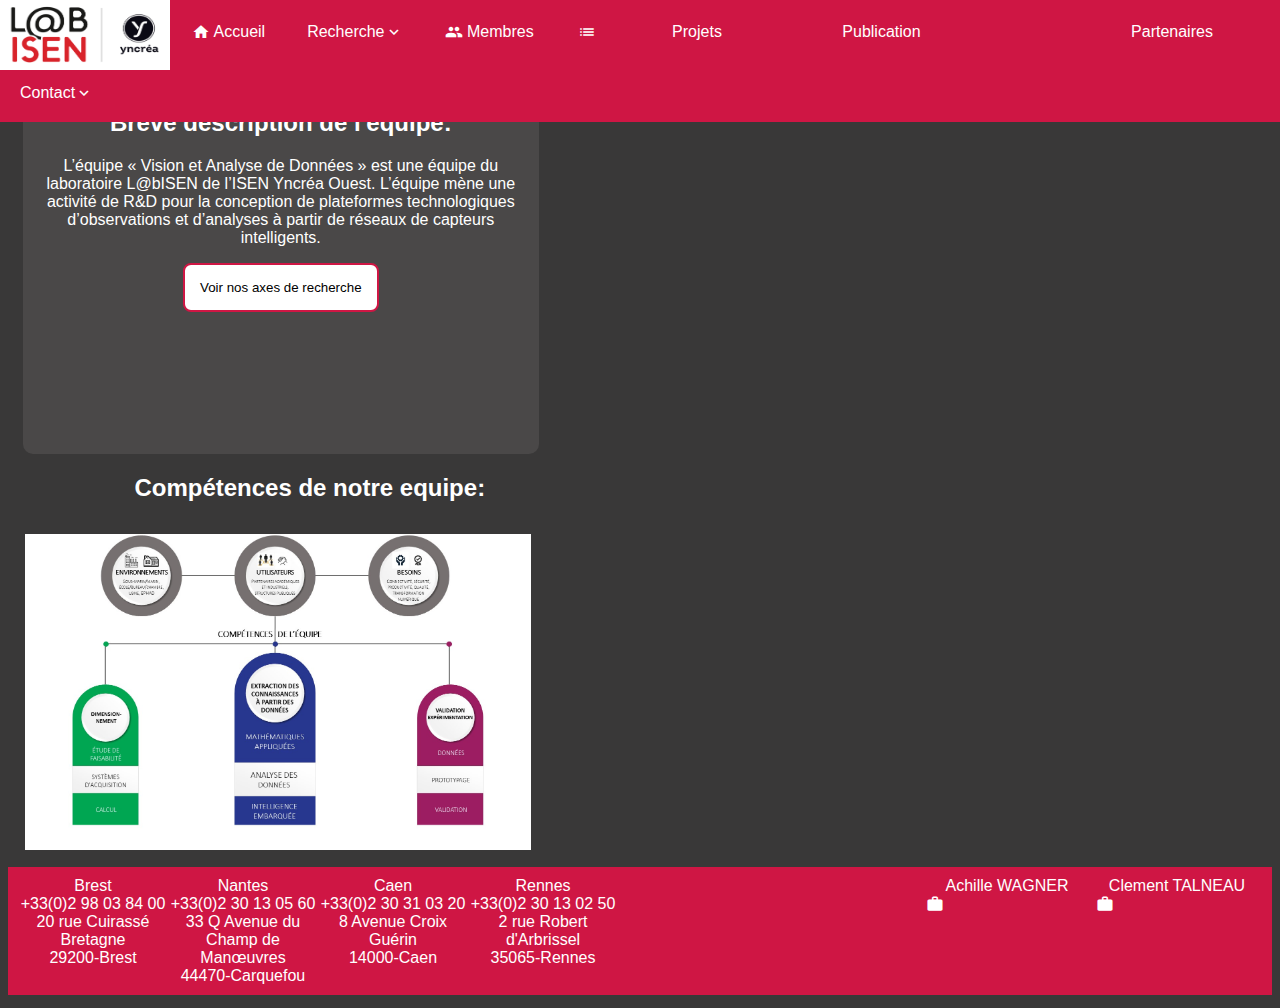
<file: index.html>
<!DOCTYPE html>
<html lang="fr">
    <head>
        <meta charset="utf-8">
        <title> Accueil </title>
        <link href="css/Accueil.css" rel="stylesheet">
        <link href="style_general.css" rel="stylesheet">
        <link href="https://fonts.googleapis.com/icon?family=Material+Icons"rel="stylesheet">
        <link rel = "icon" href ="Doc images/pagelogo.png"type = "image/x-icon">
    </head>
    <header>
        <a id="labisenlogo" href="Accueil.html"><img src="Doc images/LabISEN.png" href="Accueil.html" alt="LabISEN" id="header-img" width="170px"height="70px"></a>
        <nobr><a class="nav-link" href="Accueil.html"><span class="material-icons">home</span> Accueil</a></nobr>
        <nobr>
            <div class="dropdown">
                <button class="dropbtn">Recherche<span class="material-icons">expand_more</span></button>
                <div class="dropdown-content">
                    <a href="Recherche.html#thematiques"><span class="material-icons">biotech</span> Thématiques de Recherche</a>
                    <a href="Recherche.html#plateformes"><span class="material-icons">domain</span> Plateformes Technologique</a>
                </div>
            </div> 
        </nobr>
        <nobr><a href="Membres.html"><span class="material-icons">people</span> Membres</a></nobr>
        <nobr><a href="Projets.html"><span class="material-icons">list_alt</span> Projets</a></nobr>
        <nobr><a href="Publications.html"><span class="material-icons">feed</span> Publication</a></nobr>
        <nobr><a href="Partenaires.html"><span class="material-icons">handshake</span> Partenaires</a></nobr>   
        <nobr>
            <div class="dropdown">
                <button class="dropbtn">Contact<span class="material-icons">expand_more</span></button>
                <div class="dropdown-content">
                    <a href="Infos_et_contact.html#contact"><span class="material-icons">contact_mail</span> Contactez-Nous</a>
                    <a href="Infos_et_contact.html#map"><span class="material-icons">map</span> Plan d'accès</a>
                    <a href="Infos_et_contact.html#work"><span class="material-icons">work_outline</span> Offres d'emploi</a>
                </div>
            </div>
        </nobr>
    </header>
    <body>
        <br><br>
        
        <div class="description">
            <h2>Breve description de l'équipe:</h2>
            <p>L’équipe « Vision et Analyse de Données » est une équipe du laboratoire L@bISEN de l’ISEN Yncréa Ouest. L’équipe mène une activité de R&D pour la conception de plateformes technologiques d’observations et d’analyses à partir de réseaux de capteurs intelligents.</p>
            <a href="Recherche.html"><button id="thematiques" type="button">Voir nos axes de recherche</button></a>
        </div>
        <div class="imgcompetences">
            <h2>Compétences de notre equipe:</h2>
            <img src="Doc images/competences.jpg" alt="competences" id="competences">
        </div>
    </body>
    
    <footer>
        <div class="item_left">
            <a href="https://isen-brest.fr/" target="_blank">Brest</a>
            <div><a href="tel:+33 02 98 03 84 00">+33(0)2 98 03 84 00</a></div>
            <div><a href="https://www.google.fr/maps/place/ISEN+Yncr%C3%A9a+Ouest+-+Site+de+Brest/@48.4069629,-4.4964827,18.17z/data=!4m5!3m4!1s0x4816bbf230f791a7:0xc5ac9be0d1314c13!8m2!3d48.4070554!4d-4.495554" target="_blank">20 rue Cuirassé Bretagne</a></div>
            <div><a href="https://www.google.fr/maps/place/ISEN+Yncr%C3%A9a+Ouest+-+Site+de+Brest/@48.4069629,-4.4964827,18.17z/data=!4m5!3m4!1s0x4816bbf230f791a7:0xc5ac9be0d1314c13!8m2!3d48.4070554!4d-4.495554" target="_blank">29200-Brest</a></div>
        </div>
        <div class="item_left">
            <a href="https://isen-nantes.fr/" target="_blank">Nantes</a>
            <div><a href="tel:+33 02 30 13 05 60">+33(0)2 30 13 05 60</a></div>
            <div><a href="https://www.google.fr/maps/place/ISEN+Nantes/@47.2742085,-1.5066872,17z/data=!4m13!1m7!3m6!1s0x4805efdce96d0d93:0x30fc3ac0c4f1586e!2s33+Av.+du+Champ+de+Man%C5%93uvre,+44300+Carquefou!3b1!8m2!3d47.2742049!4d-1.5041123!3m4!1s0x4805efdb748453c7:0xf9cb0e917832eb00!8m2!3d47.2748664!4d-1.5050521" target="_blank">33 Q Avenue du Champ de Manœuvres</a></div>
            <div><a href="https://www.google.fr/maps/place/ISEN+Nantes/@47.2742085,-1.5066872,17z/data=!4m13!1m7!3m6!1s0x4805efdce96d0d93:0x30fc3ac0c4f1586e!2s33+Av.+du+Champ+de+Man%C5%93uvre,+44300+Carquefou!3b1!8m2!3d47.2742049!4d-1.5041123!3m4!1s0x4805efdb748453c7:0xf9cb0e917832eb00!8m2!3d47.2748664!4d-1.5050521" target="_blank">44470-Carquefou</a></div>
        </div>
        <div class="item_left">
            <a href="https://isen-caen.fr/" target="_blank">Caen</a>
            <div><a href="tel:+33 02 30 31 03 20">+33(0)2 30 31 03 20</a></div>
            <div><a href="https://www.google.fr/maps/place/ISEN+Caen/@49.1891116,-0.35702,18z/data=!3m1!4b1!4m5!3m4!1s0x480a43ea847e5455:0xe897028f3efb58c7!8m2!3d49.1891099!4d-0.3557325" target="_blank">8 Avenue Croix Guérin</a></div>
            <div><a href="https://www.google.fr/maps/place/ISEN+Caen/@49.1891116,-0.35702,18z/data=!3m1!4b1!4m5!3m4!1s0x480a43ea847e5455:0xe897028f3efb58c7!8m2!3d49.1891099!4d-0.3557325" target="_blank">14000-Caen</a></div>
        </div>
        <div class="item_left">
            <a href="https://isen-rennes.fr/" target="_blank">Rennes</a>
            <div><a href="tel:+33 02 30 13 02 50">+33(0)2 30 13 02 50</a></div>
            <div><a href="https://www.google.fr/maps/place/ISEN+Rennes/@48.1277339,-1.6934895,18z/data=!3m1!4b1!4m5!3m4!1s0x480edec377e31977:0xd0e42980edd9ebd3!8m2!3d48.1277323!4d-1.6923425"target="_blank">2 rue Robert d'Arbrissel</a></div>
            <div><a href="https://www.google.fr/maps/place/ISEN+Rennes/@48.1277339,-1.6934895,18z/data=!3m1!4b1!4m5!3m4!1s0x480edec377e31977:0xd0e42980edd9ebd3!8m2!3d48.1277323!4d-1.6923425"target="_blank">35065-Rennes</a></div>
        </div>
        <div class="item_right" id="literal_first_name">
            Achille WAGNER
            <a href="https://fr.linkedin.com/"><span class="material-icons">work_outline</span></a>
        </div>
        <div class="item_right">
            Clement TALNEAU
            <a href="https://fr.linkedin.com/"><span class="material-icons">work_outline</span></a>
        </div>
    </footer>
</html>
</file>
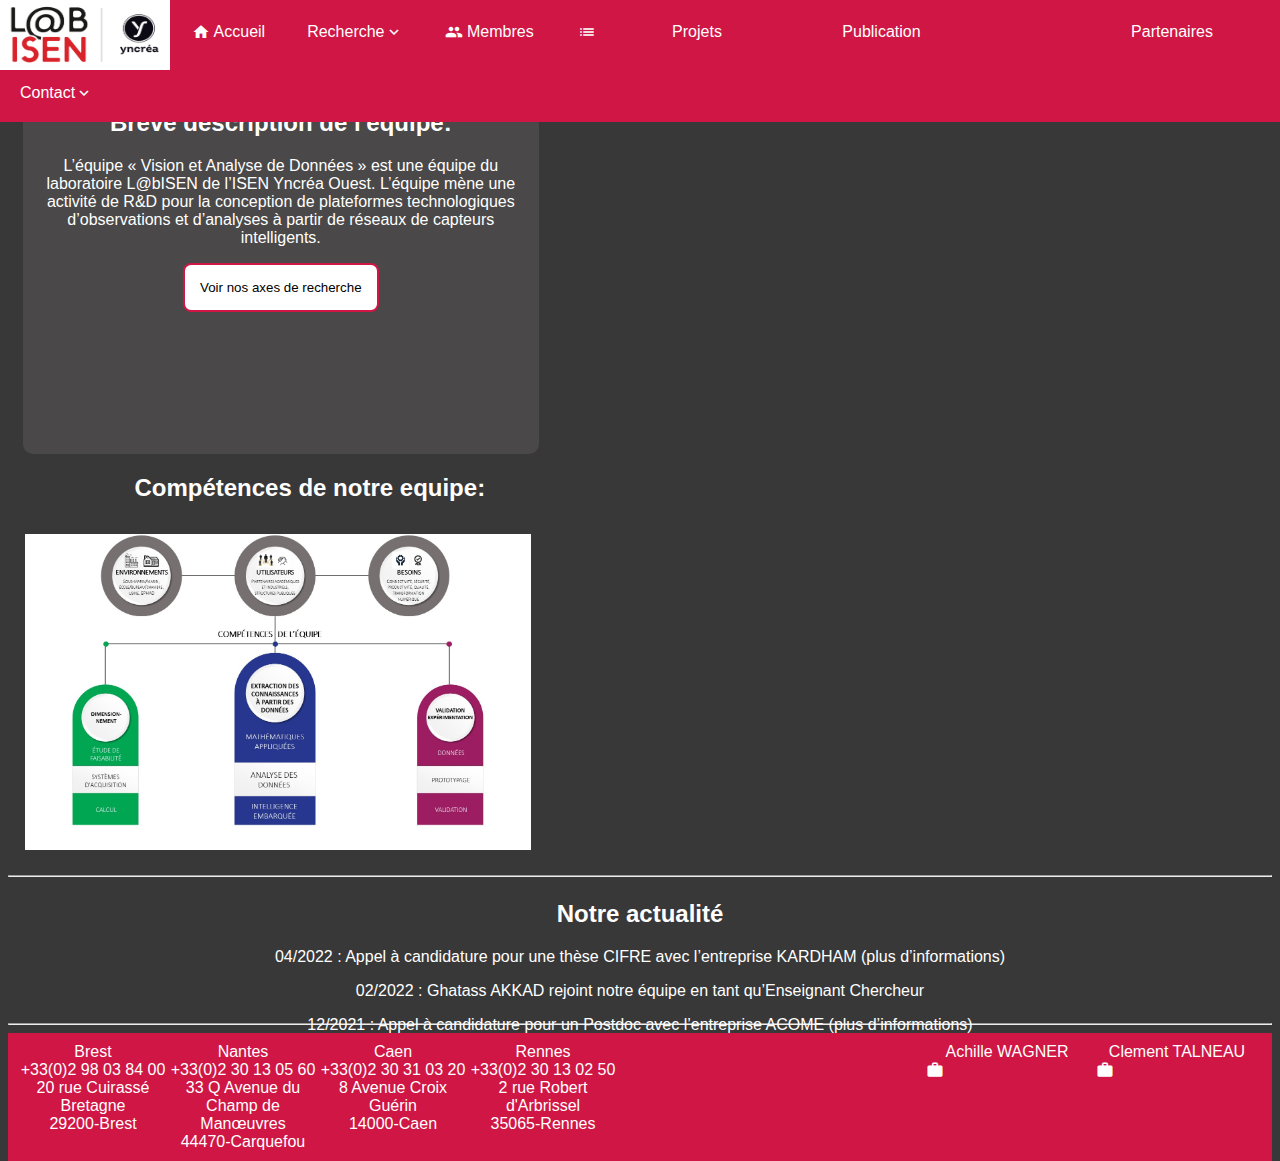
<file: Accueil.html>
<!DOCTYPE html>
<html lang="fr">
    <head>
        <meta charset="utf-8">
        <title> Accueil </title>
        <link href="css/Accueil.css" rel="stylesheet">
        <link href="style_general.css" rel="stylesheet">
        <link href="https://fonts.googleapis.com/icon?family=Material+Icons"rel="stylesheet">
        <link rel = "icon" href ="Doc images/pagelogo.png"type = "image/x-icon">
    </head>
    <header>
        <a id="labisenlogo" href="Accueil.html"><img src="Doc images/LabISEN.png" href="Accueil.html" alt="LabISEN" id="header-img" width="170px"height="70px"></a>
        <nobr><a class="nav-link" href="Accueil.html"><span class="material-icons">home</span> Accueil</a></nobr>
        <nobr>
            <div class="dropdown">
                <button class="dropbtn">Recherche<span class="material-icons">expand_more</span></button>
                <div class="dropdown-content">
                    <a href="Recherche.html#thematiques"><span class="material-icons">biotech</span> Thématiques de Recherche</a>
                    <a href="Recherche.html#plateformes"><span class="material-icons">domain</span> Plateformes Technologique</a>
                </div>
            </div> 
        </nobr>
        <nobr><a href="Membres.html"><span class="material-icons">people</span> Membres</a></nobr>
        <nobr><a href="Projets.html"><span class="material-icons">list_alt</span> Projets</a></nobr>
        <nobr><a href="Publications.html"><span class="material-icons">feed</span> Publication</a></nobr>
        <nobr><a href="Partenaires.html"><span class="material-icons">handshake</span> Partenaires</a></nobr>   
        <nobr>
            <div class="dropdown">
                <button class="dropbtn">Contact<span class="material-icons">expand_more</span></button>
                <div class="dropdown-content">
                    <a href="Infos_et_contact.html#contact"><span class="material-icons">contact_mail</span> Contactez-Nous</a>
                    <a href="Infos_et_contact.html#map"><span class="material-icons">map</span> Plan d'accès</a>
                    <a href="offresdemploi.html"><span class="material-icons">work_outline</span> Offres d'emploi</a>
                </div>
            </div>
        </nobr>
    </header>
    <body>
        <br><br>
        
        <div class="description">
            <h2>Breve description de l'équipe:</h2>
            <p>L’équipe « Vision et Analyse de Données » est une équipe du laboratoire L@bISEN de l’ISEN Yncréa Ouest. L’équipe mène une activité de R&D pour la conception de plateformes technologiques d’observations et d’analyses à partir de réseaux de capteurs intelligents.</p>
            <a href="Recherche.html"><button id="thematiques" type="button">Voir nos axes de recherche</button></a>
        </div>
        <div class="imgcompetences">
            <h2>Compétences de notre equipe:</h2>
            <img src="Doc images/competences.jpg" alt="competences" id="competences">
        </div>
        <hr>
        <div class="feed">
            <h2>Notre actualité</h2>
            <p>04/2022 : Appel à candidature pour une thèse CIFRE avec l’entreprise KARDHAM <a href="offresdemploi">(plus d’informations)</a></p>
            <p>02/2022 : Ghatass AKKAD rejoint notre équipe en tant qu’Enseignant Chercheur</p>
            <p>12/2021 : Appel à candidature pour un Postdoc avec l’entreprise ACOME <a href="offresdemploi">(plus d’informations)</a></p>
        </div>
        <hr>
    </body>
    
    <footer>
        <div class="item_left">
            <a href="https://isen-brest.fr/" target="_blank">Brest</a>
            <div><a href="tel:+33 02 98 03 84 00">+33(0)2 98 03 84 00</a></div>
            <div><a href="https://www.google.fr/maps/place/ISEN+Yncr%C3%A9a+Ouest+-+Site+de+Brest/@48.4069629,-4.4964827,18.17z/data=!4m5!3m4!1s0x4816bbf230f791a7:0xc5ac9be0d1314c13!8m2!3d48.4070554!4d-4.495554" target="_blank">20 rue Cuirassé Bretagne</a></div>
            <div><a href="https://www.google.fr/maps/place/ISEN+Yncr%C3%A9a+Ouest+-+Site+de+Brest/@48.4069629,-4.4964827,18.17z/data=!4m5!3m4!1s0x4816bbf230f791a7:0xc5ac9be0d1314c13!8m2!3d48.4070554!4d-4.495554" target="_blank">29200-Brest</a></div>
        </div>
        <div class="item_left">
            <a href="https://isen-nantes.fr/" target="_blank">Nantes</a>
            <div><a href="tel:+33 02 30 13 05 60">+33(0)2 30 13 05 60</a></div>
            <div><a href="https://www.google.fr/maps/place/ISEN+Nantes/@47.2742085,-1.5066872,17z/data=!4m13!1m7!3m6!1s0x4805efdce96d0d93:0x30fc3ac0c4f1586e!2s33+Av.+du+Champ+de+Man%C5%93uvre,+44300+Carquefou!3b1!8m2!3d47.2742049!4d-1.5041123!3m4!1s0x4805efdb748453c7:0xf9cb0e917832eb00!8m2!3d47.2748664!4d-1.5050521" target="_blank">33 Q Avenue du Champ de Manœuvres</a></div>
            <div><a href="https://www.google.fr/maps/place/ISEN+Nantes/@47.2742085,-1.5066872,17z/data=!4m13!1m7!3m6!1s0x4805efdce96d0d93:0x30fc3ac0c4f1586e!2s33+Av.+du+Champ+de+Man%C5%93uvre,+44300+Carquefou!3b1!8m2!3d47.2742049!4d-1.5041123!3m4!1s0x4805efdb748453c7:0xf9cb0e917832eb00!8m2!3d47.2748664!4d-1.5050521" target="_blank">44470-Carquefou</a></div>
        </div>
        <div class="item_left">
            <a href="https://isen-caen.fr/" target="_blank">Caen</a>
            <div><a href="tel:+33 02 30 31 03 20">+33(0)2 30 31 03 20</a></div>
            <div><a href="https://www.google.fr/maps/place/ISEN+Caen/@49.1891116,-0.35702,18z/data=!3m1!4b1!4m5!3m4!1s0x480a43ea847e5455:0xe897028f3efb58c7!8m2!3d49.1891099!4d-0.3557325" target="_blank">8 Avenue Croix Guérin</a></div>
            <div><a href="https://www.google.fr/maps/place/ISEN+Caen/@49.1891116,-0.35702,18z/data=!3m1!4b1!4m5!3m4!1s0x480a43ea847e5455:0xe897028f3efb58c7!8m2!3d49.1891099!4d-0.3557325" target="_blank">14000-Caen</a></div>
        </div>
        <div class="item_left">
            <a href="https://isen-rennes.fr/" target="_blank">Rennes</a>
            <div><a href="tel:+33 02 30 13 02 50">+33(0)2 30 13 02 50</a></div>
            <div><a href="https://www.google.fr/maps/place/ISEN+Rennes/@48.1277339,-1.6934895,18z/data=!3m1!4b1!4m5!3m4!1s0x480edec377e31977:0xd0e42980edd9ebd3!8m2!3d48.1277323!4d-1.6923425"target="_blank">2 rue Robert d'Arbrissel</a></div>
            <div><a href="https://www.google.fr/maps/place/ISEN+Rennes/@48.1277339,-1.6934895,18z/data=!3m1!4b1!4m5!3m4!1s0x480edec377e31977:0xd0e42980edd9ebd3!8m2!3d48.1277323!4d-1.6923425"target="_blank">35065-Rennes</a></div>
        </div>
        <div class="item_right" id="literal_first_name">
            Achille WAGNER
            <a href="https://fr.linkedin.com/"><span class="material-icons">work_outline</span></a>
        </div>
        <div class="item_right">
            Clement TALNEAU
            <a href="https://fr.linkedin.com/"><span class="material-icons">work_outline</span></a>
        </div>
    </footer>
</html>
</file>
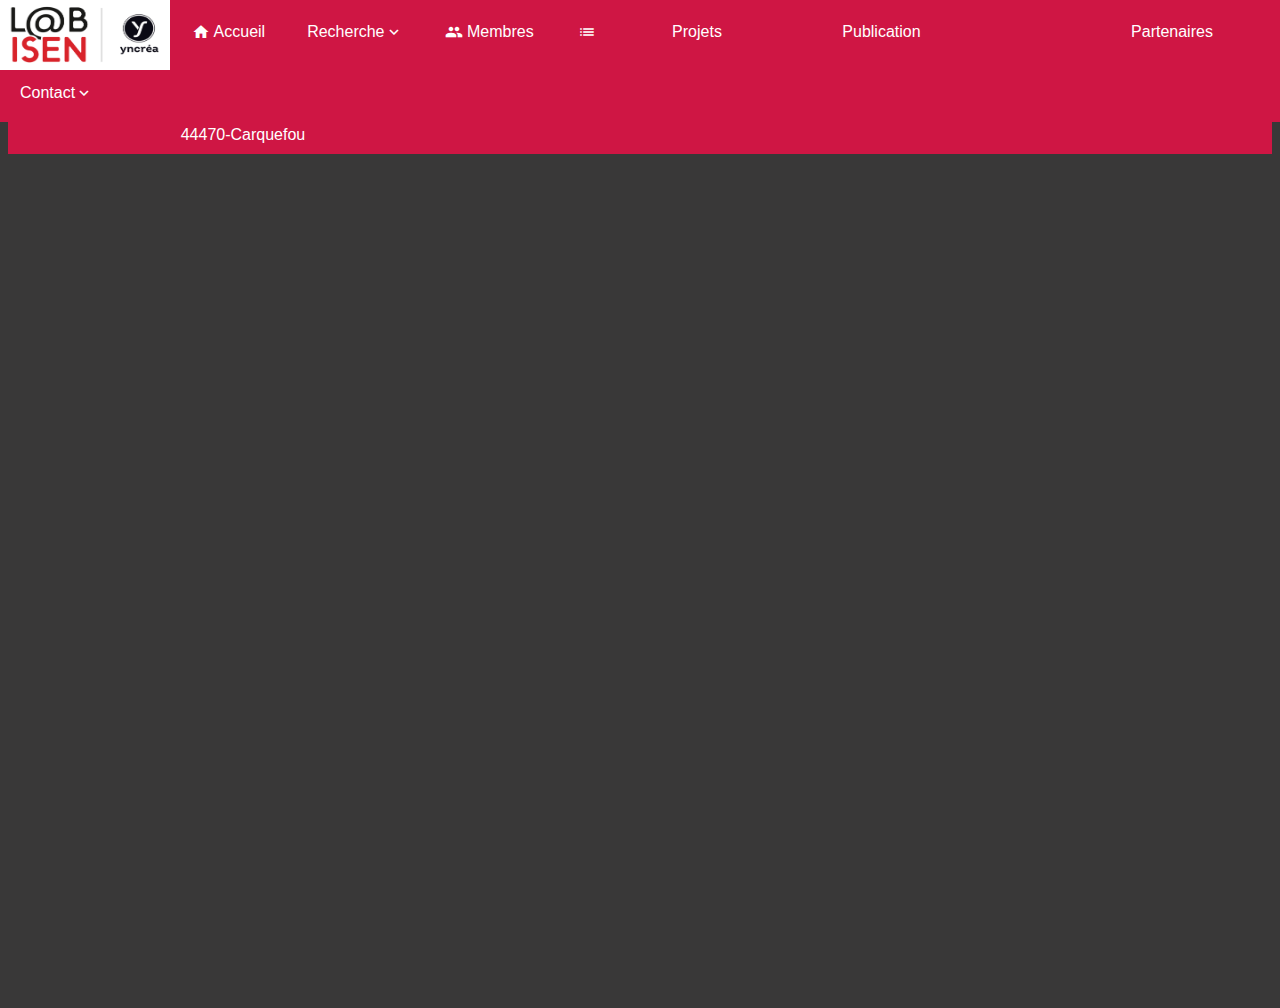
<file: Infos_et_contact.html>
<!DOCTYPE html>
<html lang="fr">
    <head>
        <meta charset="utf-8">
        <title> Infos et contact </title>
        <link href="css/Infos_et_contact.css"rel="stylesheet">
        <link href="style_general.css" rel="stylesheet">
        <link href="https://fonts.googleapis.com/icon?family=Material+Icons"rel="stylesheet">
        <link rel = "icon" href ="Doc images/pagelogo.png"type = "image/x-icon">
    </head>
    <header>
        <a id="labisenlogo" href="Accueil.html"><img src="Doc images/LabISEN.png" href="Accueil.html" alt="LabISEN" id="header-img" width="170px"height="70px"></a>
        <nobr><a class="nav-link" href="Accueil.html"><span class="material-icons">home</span> Accueil</a></nobr>
        <nobr>
            <div class="dropdown">
                <button class="dropbtn">Recherche<span class="material-icons">expand_more</span></button>
                <div class="dropdown-content">
                    <a href="Recherche.html#thematiques"><span class="material-icons">biotech</span> Thématiques de Recherche</a>
                    <a href="Recherche.html#plateformes"><span class="material-icons">domain</span> Plateformes Technologique</a>
                </div>
            </div> 
        </nobr>
        <nobr><a href="Membres.html"><span class="material-icons">people</span> Membres</a></nobr>
        <nobr><a href="Projets.html"><span class="material-icons">list_alt</span> Projets</a></nobr>
        <nobr><a href="Publications.html"><span class="material-icons">feed</span> Publication</a></nobr>
        <nobr><a href="Partenaires.html"><span class="material-icons">handshake</span> Partenaires</a></nobr>   
        <nobr>
            <div class="dropdown">
                <button class="dropbtn">Contact<span class="material-icons">expand_more</span></button>
                <div class="dropdown-content">
                    <a href="Infos_et_contact.html#contact"><span class="material-icons">contact_mail</span> Contactez-Nous</a>
                    <a href="Infos_et_contact.html#map"><span class="material-icons">map</span> Plan d'accès</a>
                    <a href="Infos_et_contact.html#work"><span class="material-icons">work_outline</span> Offres d'emploi</a>
                </div>
            </div>
        </nobr>
    </header>
    <body>
        texte
    </body>
    
    <footer>
        <div class="item_left">
            <a href="https://isen-brest.fr/" target="_blank">Brest</a>
            <div><a href="tel:+33 02 98 03 84 00">+33(0)2 98 03 84 00</a></div>
            <div><a href="https://www.google.fr/maps/place/ISEN+Yncr%C3%A9a+Ouest+-+Site+de+Brest/@48.4069629,-4.4964827,18.17z/data=!4m5!3m4!1s0x4816bbf230f791a7:0xc5ac9be0d1314c13!8m2!3d48.4070554!4d-4.495554" target="_blank">20 rue Cuirassé Bretagne</a></div>
            <div><a href="https://www.google.fr/maps/place/ISEN+Yncr%C3%A9a+Ouest+-+Site+de+Brest/@48.4069629,-4.4964827,18.17z/data=!4m5!3m4!1s0x4816bbf230f791a7:0xc5ac9be0d1314c13!8m2!3d48.4070554!4d-4.495554" target="_blank">29200-Brest</a></div>
        </div>
        <div class="item_left">
            <a href="https://isen-nantes.fr/" target="_blank">Nantes</a>
            <div><a href="tel:+33 02 30 13 05 60">+33(0)2 30 13 05 60</a></div>
            <div><a href="https://www.google.fr/maps/place/ISEN+Nantes/@47.2742085,-1.5066872,17z/data=!4m13!1m7!3m6!1s0x4805efdce96d0d93:0x30fc3ac0c4f1586e!2s33+Av.+du+Champ+de+Man%C5%93uvre,+44300+Carquefou!3b1!8m2!3d47.2742049!4d-1.5041123!3m4!1s0x4805efdb748453c7:0xf9cb0e917832eb00!8m2!3d47.2748664!4d-1.5050521" target="_blank">33 Q Avenue du Champ de Manœuvres</a></div>
            <div><a href="https://www.google.fr/maps/place/ISEN+Nantes/@47.2742085,-1.5066872,17z/data=!4m13!1m7!3m6!1s0x4805efdce96d0d93:0x30fc3ac0c4f1586e!2s33+Av.+du+Champ+de+Man%C5%93uvre,+44300+Carquefou!3b1!8m2!3d47.2742049!4d-1.5041123!3m4!1s0x4805efdb748453c7:0xf9cb0e917832eb00!8m2!3d47.2748664!4d-1.5050521" target="_blank">44470-Carquefou</a></div>
        </div>
        <div class="item_left">
            <a href="https://isen-caen.fr/" target="_blank">Caen</a>
            <div><a href="tel:+33 02 30 31 03 20">+33(0)2 30 31 03 20</a></div>
            <div><a href="https://www.google.fr/maps/place/ISEN+Caen/@49.1891116,-0.35702,18z/data=!3m1!4b1!4m5!3m4!1s0x480a43ea847e5455:0xe897028f3efb58c7!8m2!3d49.1891099!4d-0.3557325" target="_blank">8 Avenue Croix Guérin</a></div>
            <div><a href="https://www.google.fr/maps/place/ISEN+Caen/@49.1891116,-0.35702,18z/data=!3m1!4b1!4m5!3m4!1s0x480a43ea847e5455:0xe897028f3efb58c7!8m2!3d49.1891099!4d-0.3557325" target="_blank">14000-Caen</a></div>
        </div>
        <div class="item_left">
            <a href="https://isen-rennes.fr/" target="_blank">Rennes</a>
            <div><a href="tel:+33 02 30 13 02 50">+33(0)2 30 13 02 50</a></div>
            <div><a href="https://www.google.fr/maps/place/ISEN+Rennes/@48.1277339,-1.6934895,18z/data=!3m1!4b1!4m5!3m4!1s0x480edec377e31977:0xd0e42980edd9ebd3!8m2!3d48.1277323!4d-1.6923425"target="_blank">2 rue Robert d'Arbrissel</a></div>
            <div><a href="https://www.google.fr/maps/place/ISEN+Rennes/@48.1277339,-1.6934895,18z/data=!3m1!4b1!4m5!3m4!1s0x480edec377e31977:0xd0e42980edd9ebd3!8m2!3d48.1277323!4d-1.6923425"target="_blank">35065-Rennes</a></div>
        </div>
        <div class="item_right" id="literal_first_name">
            Achille WAGNER
            <a href="https://fr.linkedin.com/"><span class="material-icons">work_outline</span></a>
        </div>
        <div class="item_right">
            Clement TALNEAU
            <a href="https://fr.linkedin.com/"><span class="material-icons">work_outline</span></a>
        </div>
    </footer>
</html>
</file>
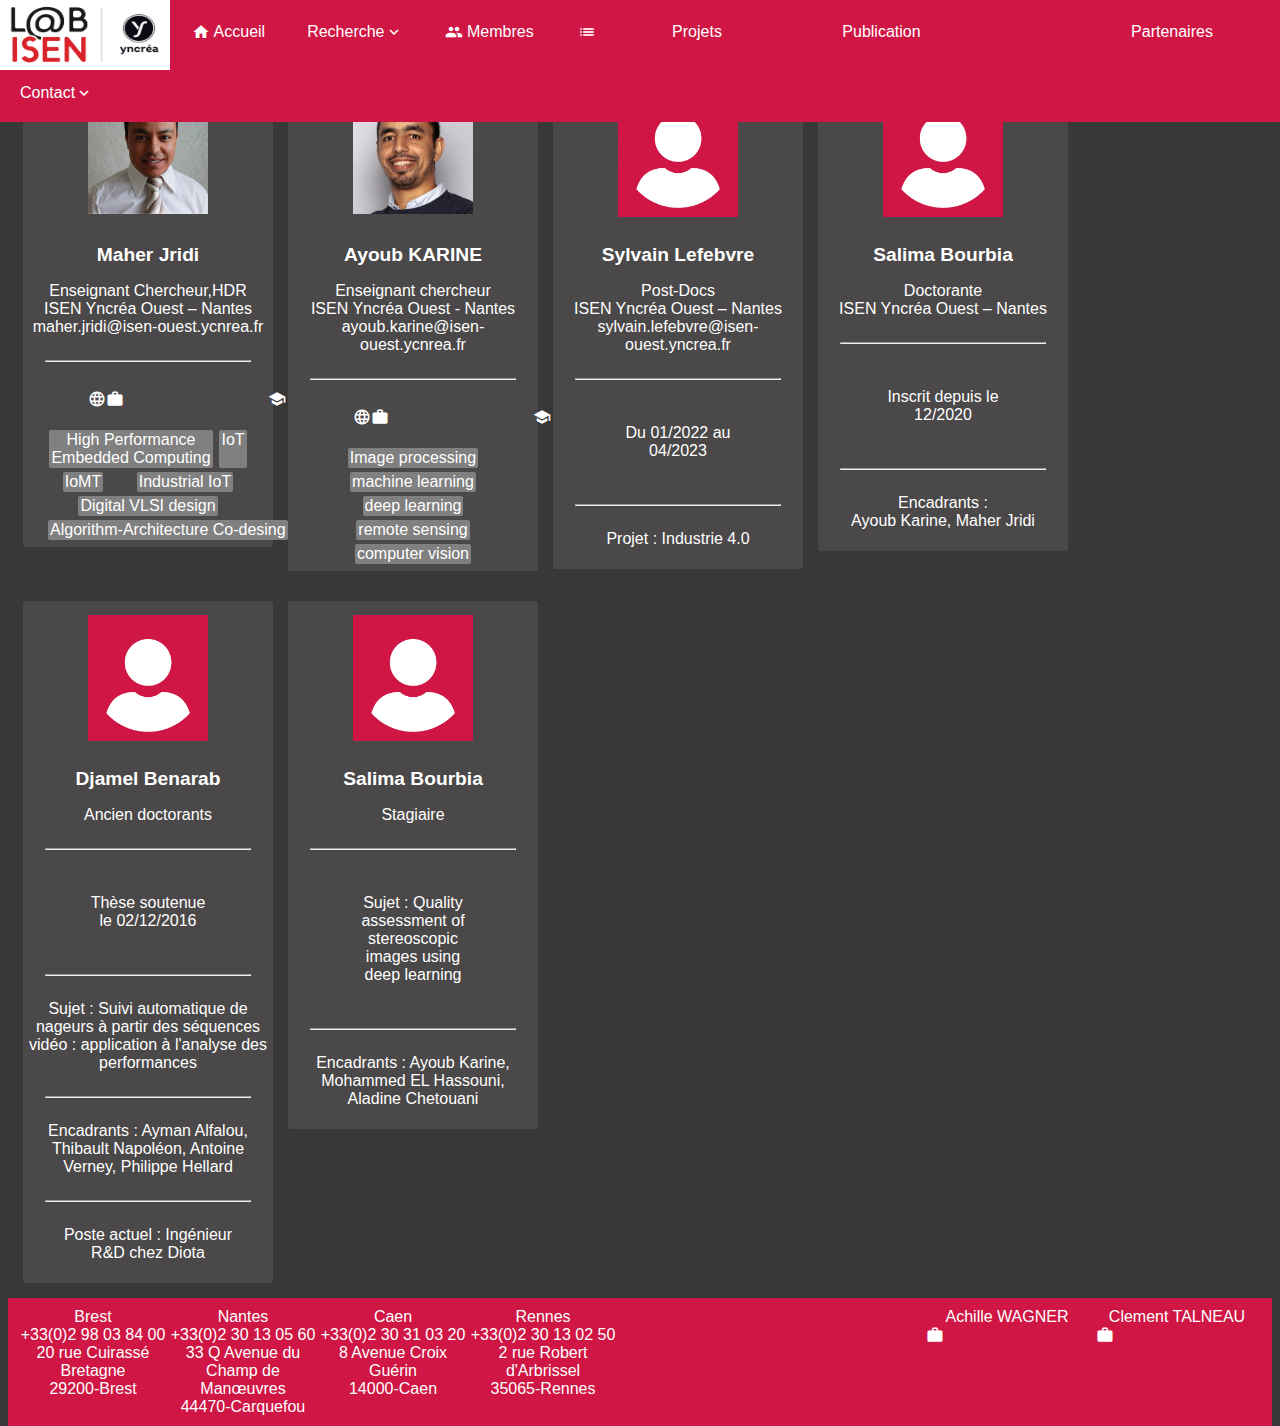
<file: Membres.html>
<!DOCTYPE html>
<html lang="fr">
    <head>
        <meta charset="utf-8">
        <title> Membres </title>
        <link href="css/Membres.css"rel="stylesheet">
        <link href="style_general.css" rel="stylesheet">
        <link href="https://fonts.googleapis.com/icon?family=Material+Icons"rel="stylesheet">
        <link rel = "icon" href ="Doc images/pagelogo.png"type = "image/x-icon">
    </head>
    <header>
        <a id="labisenlogo" href="Accueil.html"><img src="Doc images/LabISEN.png" href="Accueil.html" alt="LabISEN" id="header-img" width="170px"height="70px"></a>
        <nobr><a class="nav-link" href="Accueil.html"><span class="material-icons">home</span> Accueil</a></nobr>
        <nobr>
            <div class="dropdown">
                <button class="dropbtn">Recherche<span class="material-icons">expand_more</span></button>
                <div class="dropdown-content">
                    <a href="Recherche.html#thematiques"><span class="material-icons">biotech</span> Thématiques de Recherche</a>
                    <a href="Recherche.html#plateformes"><span class="material-icons">domain</span> Plateformes Technologique</a>
                </div>
            </div> 
        </nobr>
        <nobr><a href="Membres.html"><span class="material-icons">people</span> Membres</a></nobr>
        <nobr><a href="Projets.html"><span class="material-icons">list_alt</span> Projets</a></nobr>
        <nobr><a href="Publications.html"><span class="material-icons">feed</span> Publication</a></nobr>
        <nobr><a href="Partenaires.html"><span class="material-icons">handshake</span> Partenaires</a></nobr>   
        <nobr>
            <div class="dropdown">
                <button class="dropbtn">Contact<span class="material-icons">expand_more</span></button>
                <div class="dropdown-content">
                    <a href="Infos_et_contact.html#contact"><span class="material-icons">contact_mail</span> Contactez-Nous</a>
                    <a href="Infos_et_contact.html#map"><span class="material-icons">map</span> Plan d'accès</a>
                    <a href="Infos_et_contact.html#work"><span class="material-icons">work_outline</span> Offres d'emploi</a>
                </div>
            </div>
        </nobr>
    </header>
    <body>
        <br><br><br>

        <div class="cardlist">
            <div class="card">
                <div class="card_photo">
                    <img src="Doc images/membres/Maher.jpg" alt="photo de profil" width="50%">
                </div>
                <br>
                <b>Maher Jridi</b>
                <p>Enseignant Chercheur,HDR<br>ISEN Yncréa Ouest – Nantes<br>maher.jridi@isen-ouest.ycnrea.fr</p>
                <hr> <!-- Ligne de séparation -->
                <div class="linkslist">
                    <a href="https://sites.google.com/website/jridimaher/"><span class="material-icons">language</span></a>
                    <a href="https://www.linkedin.com/in/maher-jridi-a7861a3a/?originalSubdomain=fr"><span class="material-icons">work_outline</span></a>
                    <a href="https://scholar.google.fr/citations?hl=fr&user=N8Xv4GQAAAAJ"><span class="material-icons">school</span></a>
                    <a href="https://www.researchgate.net/profile/Maher_Jridi"><span class="material-icons">science</span></a>
                </div>
                <div class="taglist">
                    <nobr>High Performance<br>Embedded Computing</nobr>
                    <nobr>IoT</nobr>
                    <nobr>IoMT</nobr>
                    <nobr>Industrial IoT</nobr>
                    <nobr>Digital VLSI design</nobr>
                    <nobr>Algorithm-Architecture Co-desing</nobr>
                </div>
            </div>

            <div class="card">
                <div class="card_photo">
                    <img src="Doc images/membres/Ayoub.jpg" alt="photo de profil" width="50%">
                </div>
                <br>
                <b>Ayoub KARINE</b>
                <p>Enseignant chercheur<br>ISEN Yncréa Ouest - Nantes<br>ayoub.karine@isen-ouest.ycnrea.fr</p>
                <hr> <!-- Ligne de séparation -->
                <div class="linkslist">
                    <a href="https://ayoubkarine.github.io/"><span class="material-icons">language</span></a>
                    <a href="https://www.linkedin.com/in/ayoub-karine-a01ba384"><span class="material-icons">work_outline</span></a>
                    <a href="https://scholar.google.fr/citations?user=acAw9KAAAAAJ&hl=fr"><span class="material-icons">school</span></a>
                    <a href="https://www.researchgate.net/profile/Ayoub_Karine?ev=hdr_xprf&_sg=eJkSR2ljqVo6Ub414o2YwqTDXE2e1tV5SPoWZQv35B3oJoSgYfbNmLlZt57lBUJCiaEapS_Iz82ix5Z6XveLFdaC"><span class="material-icons">science</span></a>
                </div>
                <div class="taglist">
                    <nobr>Image processing</nobr>
                    <nobr>machine learning</nobr>
                    <nobr>deep learning</nobr>
                    <nobr>remote sensing</nobr>
                    <nobr>computer vision</nobr>
                </div>
            </div>

            <div class="card">
                <div class="card_photo">
                    <img src="Doc images/membres/placeholder_pfp.png" alt="photo de profil" width="50%">
                </div>
                <br>
                <b> Sylvain Lefebvre</b>
                <p>Post-Docs<br>ISEN Yncréa Ouest – Nantes<br>sylvain.lefebvre@isen-ouest.yncrea.fr</p>
                <hr> <!-- Ligne de séparation -->
                <div class="linkslist"> 
                    <p> Du 01/2022 au 04/2023</p>
                </div>
                <hr> <!-- Ligne de séparation -->
                <div class="taglist">
                    <p> Projet : Industrie 4.0 </p>
                </div>
            </div>

            <div class="card">
                <div class="card_photo">
                    <img src="Doc images/membres/placeholder_pfp.png" alt="photo de profil" width="50%">
                </div>
                <br>
                <b>Salima Bourbia</b>
                <p>Doctorante <br>ISEN Yncréa Ouest – Nantes<br>
                <hr> <!-- Ligne de séparation -->
                <div class="linkslist">
                    <p>Inscrit depuis le 12/2020</p>
                </div>
                <hr>
                <div class="taglist">
                    <p>Encadrants : <br>Ayoub Karine, Maher Jridi </p>
                </div>
            </div>

            <div class="card">
                <div class="card_photo">
                    <img src="Doc images/membres/placeholder_pfp.png" alt="photo de profil" width="50%">
                </div>
                <br>
                <b>Djamel Benarab</b>
                <p>Ancien doctorants</p>
                <hr> <!-- Ligne de séparation -->
                <div class="linkslist">
                    <p>Thèse soutenue le 02/12/2016</p>
                </div>
                <hr>
                <div>
                    <p>Sujet : Suivi automatique de nageurs à partir des séquences vidéo : application à l'analyse des performances</p>
                </div>
                <hr>
                <div>
                    <p> Encadrants : Ayman Alfalou, Thibault Napoléon, Antoine Verney, Philippe Hellard </p>
                </div>
                <hr>
                <div class="taglist">
                    <p>Poste actuel : Ingénieur R&D chez Diota</p>
                </div>
            </div>

            <div class="card">
                <div class="card_photo">
                    <img src="Doc images/membres/placeholder_pfp.png" alt="photo de profil" width="50%">
                </div>
                <br>
                <b>Salima Bourbia</b>
                <p>Stagiaire</p>
                <hr> <!-- Ligne de séparation -->
                <div class="linkslist">
                    <p>Sujet : Quality assessment of stereoscopic images using deep learning<br> </p>
                </div>
                <hr>
                <div>
                    <p>Encadrants : Ayoub Karine, Mohammed EL Hassouni, Aladine Chetouani</p>
                </div>
            </div>






        </div>
    </body>
    
    <footer>
        <div class="item_left">
            <a href="https://isen-brest.fr/" target="_blank">Brest</a>
            <div><a href="tel:+33 02 98 03 84 00">+33(0)2 98 03 84 00</a></div>
            <div><a href="https://www.google.fr/maps/place/ISEN+Yncr%C3%A9a+Ouest+-+Site+de+Brest/@48.4069629,-4.4964827,18.17z/data=!4m5!3m4!1s0x4816bbf230f791a7:0xc5ac9be0d1314c13!8m2!3d48.4070554!4d-4.495554" target="_blank">20 rue Cuirassé Bretagne</a></div>
            <div><a href="https://www.google.fr/maps/place/ISEN+Yncr%C3%A9a+Ouest+-+Site+de+Brest/@48.4069629,-4.4964827,18.17z/data=!4m5!3m4!1s0x4816bbf230f791a7:0xc5ac9be0d1314c13!8m2!3d48.4070554!4d-4.495554" target="_blank">29200-Brest</a></div>
        </div>
        <div class="item_left">
            <a href="https://isen-nantes.fr/" target="_blank">Nantes</a>
            <div><a href="tel:+33 02 30 13 05 60">+33(0)2 30 13 05 60</a></div>
            <div><a href="https://www.google.fr/maps/place/ISEN+Nantes/@47.2742085,-1.5066872,17z/data=!4m13!1m7!3m6!1s0x4805efdce96d0d93:0x30fc3ac0c4f1586e!2s33+Av.+du+Champ+de+Man%C5%93uvre,+44300+Carquefou!3b1!8m2!3d47.2742049!4d-1.5041123!3m4!1s0x4805efdb748453c7:0xf9cb0e917832eb00!8m2!3d47.2748664!4d-1.5050521" target="_blank">33 Q Avenue du Champ de Manœuvres</a></div>
            <div><a href="https://www.google.fr/maps/place/ISEN+Nantes/@47.2742085,-1.5066872,17z/data=!4m13!1m7!3m6!1s0x4805efdce96d0d93:0x30fc3ac0c4f1586e!2s33+Av.+du+Champ+de+Man%C5%93uvre,+44300+Carquefou!3b1!8m2!3d47.2742049!4d-1.5041123!3m4!1s0x4805efdb748453c7:0xf9cb0e917832eb00!8m2!3d47.2748664!4d-1.5050521" target="_blank">44470-Carquefou</a></div>
        </div>
        <div class="item_left">
            <a href="https://isen-caen.fr/" target="_blank">Caen</a>
            <div><a href="tel:+33 02 30 31 03 20">+33(0)2 30 31 03 20</a></div>
            <div><a href="https://www.google.fr/maps/place/ISEN+Caen/@49.1891116,-0.35702,18z/data=!3m1!4b1!4m5!3m4!1s0x480a43ea847e5455:0xe897028f3efb58c7!8m2!3d49.1891099!4d-0.3557325" target="_blank">8 Avenue Croix Guérin</a></div>
            <div><a href="https://www.google.fr/maps/place/ISEN+Caen/@49.1891116,-0.35702,18z/data=!3m1!4b1!4m5!3m4!1s0x480a43ea847e5455:0xe897028f3efb58c7!8m2!3d49.1891099!4d-0.3557325" target="_blank">14000-Caen</a></div>
        </div>
        <div class="item_left">
            <a href="https://isen-rennes.fr/" target="_blank">Rennes</a>
            <div><a href="tel:+33 02 30 13 02 50">+33(0)2 30 13 02 50</a></div>
            <div><a href="https://www.google.fr/maps/place/ISEN+Rennes/@48.1277339,-1.6934895,18z/data=!3m1!4b1!4m5!3m4!1s0x480edec377e31977:0xd0e42980edd9ebd3!8m2!3d48.1277323!4d-1.6923425"target="_blank">2 rue Robert d'Arbrissel</a></div>
            <div><a href="https://www.google.fr/maps/place/ISEN+Rennes/@48.1277339,-1.6934895,18z/data=!3m1!4b1!4m5!3m4!1s0x480edec377e31977:0xd0e42980edd9ebd3!8m2!3d48.1277323!4d-1.6923425"target="_blank">35065-Rennes</a></div>
        </div>
        <div class="item_right" id="literal_first_name">
            Achille WAGNER
            <a href="https://fr.linkedin.com/"><span class="material-icons">work_outline</span></a>
        </div>
        <div class="item_right">
            Clement TALNEAU
            <a href="https://fr.linkedin.com/"><span class="material-icons">work_outline</span></a>
        </div>
    </footer>
</html>
</file>
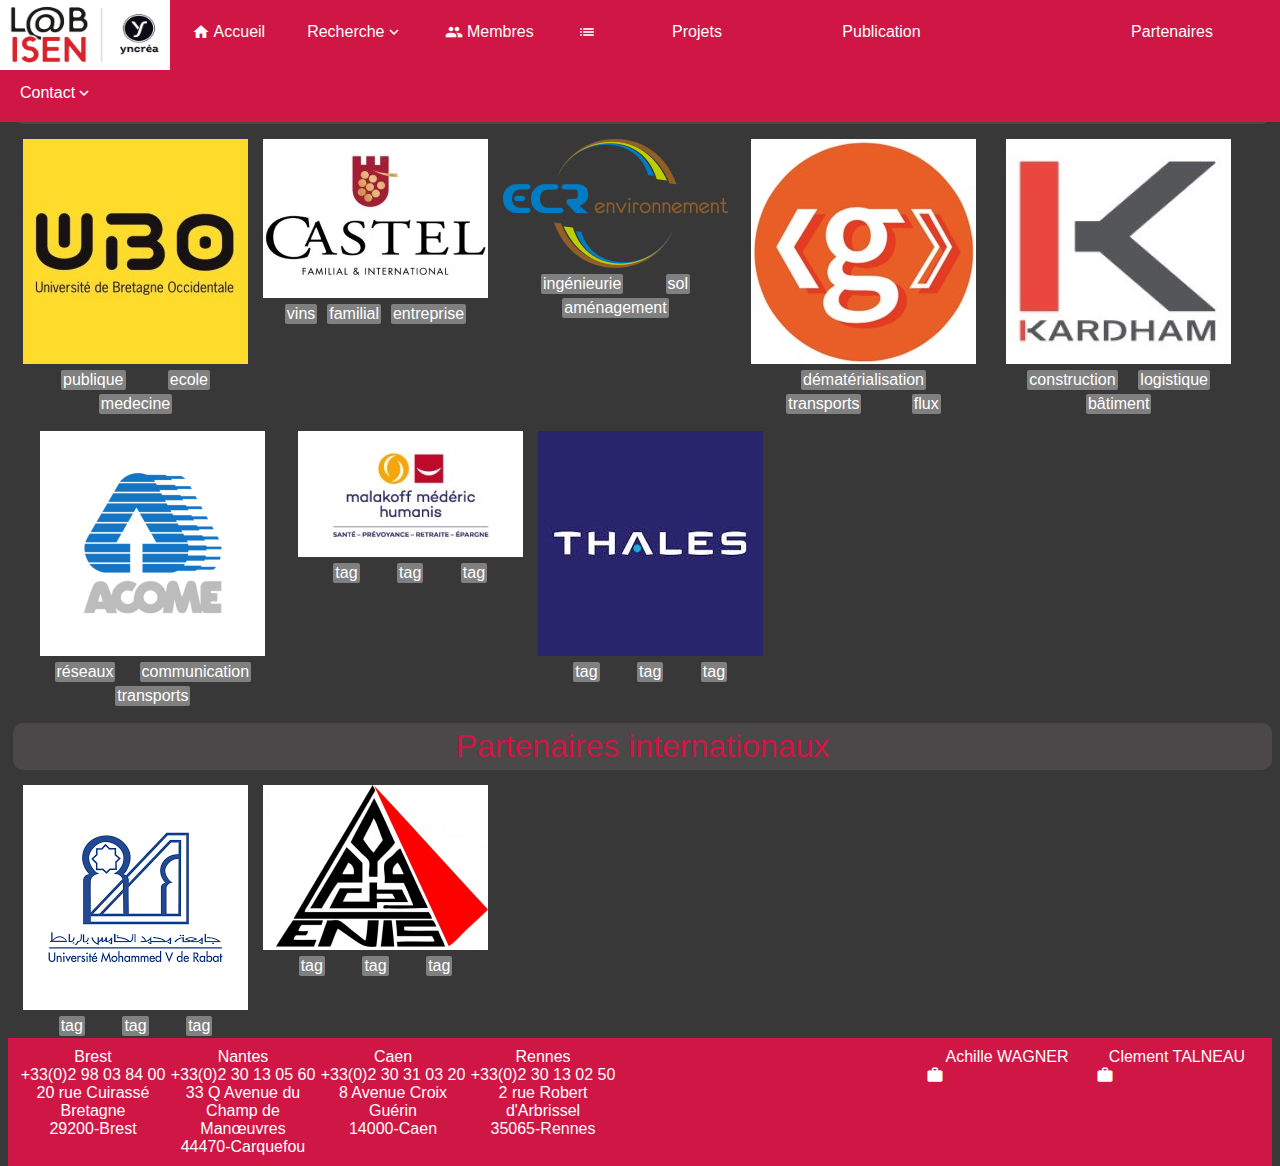
<file: Partenaires.html>
<!DOCTYPE html>
<html lang="fr">
    <head>
        <meta charset="utf-8">
        <title> Partenaires </title>
        <link href="css/Partenaires.css"rel="stylesheet">
        <link href="style_general.css" rel="stylesheet">
        <link href="https://fonts.googleapis.com/icon?family=Material+Icons"rel="stylesheet">
        <link rel = "icon" href ="Doc images/pagelogo.png"type = "image/x-icon">
    </head>
    <header>
        <a id="labisenlogo" href="Accueil.html"><img src="Doc images/LabISEN.png" href="Accueil.html" alt="LabISEN" id="header-img" width="170px"height="70px"></a>
        <nobr><a class="nav-link" href="Accueil.html"><span class="material-icons">home</span> Accueil</a></nobr>
        <nobr>
            <div class="dropdown">
                <button class="dropbtn">Recherche<span class="material-icons">expand_more</span></button>
                <div class="dropdown-content">
                    <a href="Recherche.html#thematiques"><span class="material-icons">biotech</span> Thématiques de Recherche</a>
                    <a href="Recherche.html#plateformes"><span class="material-icons">domain</span> Plateformes Technologique</a>
                </div>
            </div> 
        </nobr>
        <nobr><a href="Membres.html"><span class="material-icons">people</span> Membres</a></nobr>
        <nobr><a href="Projets.html"><span class="material-icons">list_alt</span> Projets</a></nobr>
        <nobr><a href="Publications.html"><span class="material-icons">feed</span> Publication</a></nobr>
        <nobr><a href="Partenaires.html"><span class="material-icons">handshake</span> Partenaires</a></nobr>   
        <nobr>
            <div class="dropdown">
                <button class="dropbtn">Contact<span class="material-icons">expand_more</span></button>
                <div class="dropdown-content">
                    <a href="Infos_et_contact.html#contact"><span class="material-icons">contact_mail</span> Contactez-Nous</a>
                    <a href="Infos_et_contact.html#map"><span class="material-icons">map</span> Plan d'accès</a>
                    <a href="Infos_et_contact.html#work"><span class="material-icons">work_outline</span> Offres d'emploi</a>
                </div>
            </div>
        </nobr>
    </header>

    <body>
        <br><br><br>
        <div class="title">Partenaires nationaux</div>

        <div class="partslist">
            <div class="partenaire">
                <a width="25%" href="https://nouveau.univ-brest.fr/fr"><img src="Doc images/partenaires/bretagne.jpg"></a>
                <div class="tags">
                    <nobr>publique</nobr>
                    <nobr>ecole</nobr>
                    <nobr>medecine</nobr>
                </div>
            </div>

            <div class="partenaire">
                <a width="25%" href="https://www.vins-castel.wine/"><img src="Doc images/partenaires/Castel.jpg"></a>
                <div class="tags">
                    <nobr>vins</nobr>
                    <nobr>familial</nobr>
                    <nobr>entreprise</nobr>
                </div>
            </div>

            <div class="partenaire">
                <a width="25%" href="https://ecr-environnement.com/"><img src="Doc images/partenaires/ECR.png"></a>
                <div class="tags">
                    <nobr>ingénieurie</nobr>
                    <nobr>sol</nobr>
                    <nobr>aménagement</nobr>
                </div>
            </div>

            <div class="partenaire">
                <a width="25%" href="https://www.generixgroup.com/fr"><img src="Doc images/partenaires/Generix.jpg"></a>
                <div class="tags">
                    <nobr>dématérialisation</nobr>
                    <nobr>transports</nobr>
                    <nobr>flux</nobr>
                </div>
            </div>

            <div class="partenaire">
                <a width="25%" href="https://www.kardham.com/"><img src="Doc images/partenaires/KARDHAM.jfif"></a>
                <div class="tags">
                    <nobr>construction</nobr>
                    <nobr>logistique</nobr>
                    <nobr>bâtiment</nobr>
                </div>
            </div>

            <div class="partenaire">
                <a width="25%" href="https://www.acome.com/fr"><img src="Doc images/partenaires/logo-acome.png"></a>
                <div class="tags">
                    <nobr>réseaux</nobr>
                    <nobr>communication</nobr>
                    <nobr>transports</nobr>
                </div>
            </div>

            <div class="partenaire">
                <a width="25%" href=""><img src="Doc images/partenaires/malakoff.jpg"></a>
                <div class="tags">
                    <nobr>tag</nobr>
                    <nobr>tag</nobr>
                    <nobr>tag</nobr>
                </div>
            </div>
            
            <div class="partenaire">
                <a width="25%" href=""><img src="Doc images/partenaires/Thales.jfif"></a>
                <div class="tags">
                    <nobr>tag</nobr>
                    <nobr>tag</nobr>
                    <nobr>tag</nobr>
                </div>
            </div>
        </div>

        <div class="title">Partenaires internationaux</div>

        <div class="partslist">
            <div class="partenaire">
                <a width="25%" href=""><img src="Doc images/partenaires/moh.png"></a>
                <div class="tags">
                    <nobr>tag</nobr>
                    <nobr>tag</nobr>
                    <nobr>tag</nobr>
                </div>
            </div>

            <div class="partenaire">
                <a width="25%" href=""><img src="Doc images/partenaires/ENIS.png"></a>
                <div class="tags">
                    <nobr>tag</nobr>
                    <nobr>tag</nobr>
                    <nobr>tag</nobr>
                </div>
            </div>
        </div>

    </body>
    
    <footer>
        <div class="item_left">
            <a href="https://isen-brest.fr/" target="_blank">Brest</a>
            <div><a href="tel:+33 02 98 03 84 00">+33(0)2 98 03 84 00</a></div>
            <div><a href="https://www.google.fr/maps/place/ISEN+Yncr%C3%A9a+Ouest+-+Site+de+Brest/@48.4069629,-4.4964827,18.17z/data=!4m5!3m4!1s0x4816bbf230f791a7:0xc5ac9be0d1314c13!8m2!3d48.4070554!4d-4.495554" target="_blank">20 rue Cuirassé Bretagne</a></div>
            <div><a href="https://www.google.fr/maps/place/ISEN+Yncr%C3%A9a+Ouest+-+Site+de+Brest/@48.4069629,-4.4964827,18.17z/data=!4m5!3m4!1s0x4816bbf230f791a7:0xc5ac9be0d1314c13!8m2!3d48.4070554!4d-4.495554" target="_blank">29200-Brest</a></div>
        </div>
        <div class="item_left">
            <a href="https://isen-nantes.fr/" target="_blank">Nantes</a>
            <div><a href="tel:+33 02 30 13 05 60">+33(0)2 30 13 05 60</a></div>
            <div><a href="https://www.google.fr/maps/place/ISEN+Nantes/@47.2742085,-1.5066872,17z/data=!4m13!1m7!3m6!1s0x4805efdce96d0d93:0x30fc3ac0c4f1586e!2s33+Av.+du+Champ+de+Man%C5%93uvre,+44300+Carquefou!3b1!8m2!3d47.2742049!4d-1.5041123!3m4!1s0x4805efdb748453c7:0xf9cb0e917832eb00!8m2!3d47.2748664!4d-1.5050521" target="_blank">33 Q Avenue du Champ de Manœuvres</a></div>
            <div><a href="https://www.google.fr/maps/place/ISEN+Nantes/@47.2742085,-1.5066872,17z/data=!4m13!1m7!3m6!1s0x4805efdce96d0d93:0x30fc3ac0c4f1586e!2s33+Av.+du+Champ+de+Man%C5%93uvre,+44300+Carquefou!3b1!8m2!3d47.2742049!4d-1.5041123!3m4!1s0x4805efdb748453c7:0xf9cb0e917832eb00!8m2!3d47.2748664!4d-1.5050521" target="_blank">44470-Carquefou</a></div>
        </div>
        <div class="item_left">
            <a href="https://isen-caen.fr/" target="_blank">Caen</a>
            <div><a href="tel:+33 02 30 31 03 20">+33(0)2 30 31 03 20</a></div>
            <div><a href="https://www.google.fr/maps/place/ISEN+Caen/@49.1891116,-0.35702,18z/data=!3m1!4b1!4m5!3m4!1s0x480a43ea847e5455:0xe897028f3efb58c7!8m2!3d49.1891099!4d-0.3557325" target="_blank">8 Avenue Croix Guérin</a></div>
            <div><a href="https://www.google.fr/maps/place/ISEN+Caen/@49.1891116,-0.35702,18z/data=!3m1!4b1!4m5!3m4!1s0x480a43ea847e5455:0xe897028f3efb58c7!8m2!3d49.1891099!4d-0.3557325" target="_blank">14000-Caen</a></div>
        </div>
        <div class="item_left">
            <a href="https://isen-rennes.fr/" target="_blank">Rennes</a>
            <div><a href="tel:+33 02 30 13 02 50">+33(0)2 30 13 02 50</a></div>
            <div><a href="https://www.google.fr/maps/place/ISEN+Rennes/@48.1277339,-1.6934895,18z/data=!3m1!4b1!4m5!3m4!1s0x480edec377e31977:0xd0e42980edd9ebd3!8m2!3d48.1277323!4d-1.6923425"target="_blank">2 rue Robert d'Arbrissel</a></div>
            <div><a href="https://www.google.fr/maps/place/ISEN+Rennes/@48.1277339,-1.6934895,18z/data=!3m1!4b1!4m5!3m4!1s0x480edec377e31977:0xd0e42980edd9ebd3!8m2!3d48.1277323!4d-1.6923425"target="_blank">35065-Rennes</a></div>
        </div>
        <div class="item_right" id="literal_first_name">
            Achille WAGNER
            <a href="https://fr.linkedin.com/"><span class="material-icons">work_outline</span></a>
        </div>
        <div class="item_right">
            Clement TALNEAU
            <a href="https://fr.linkedin.com/"><span class="material-icons">work_outline</span></a>
        </div>
    </footer>
</html>
</file>
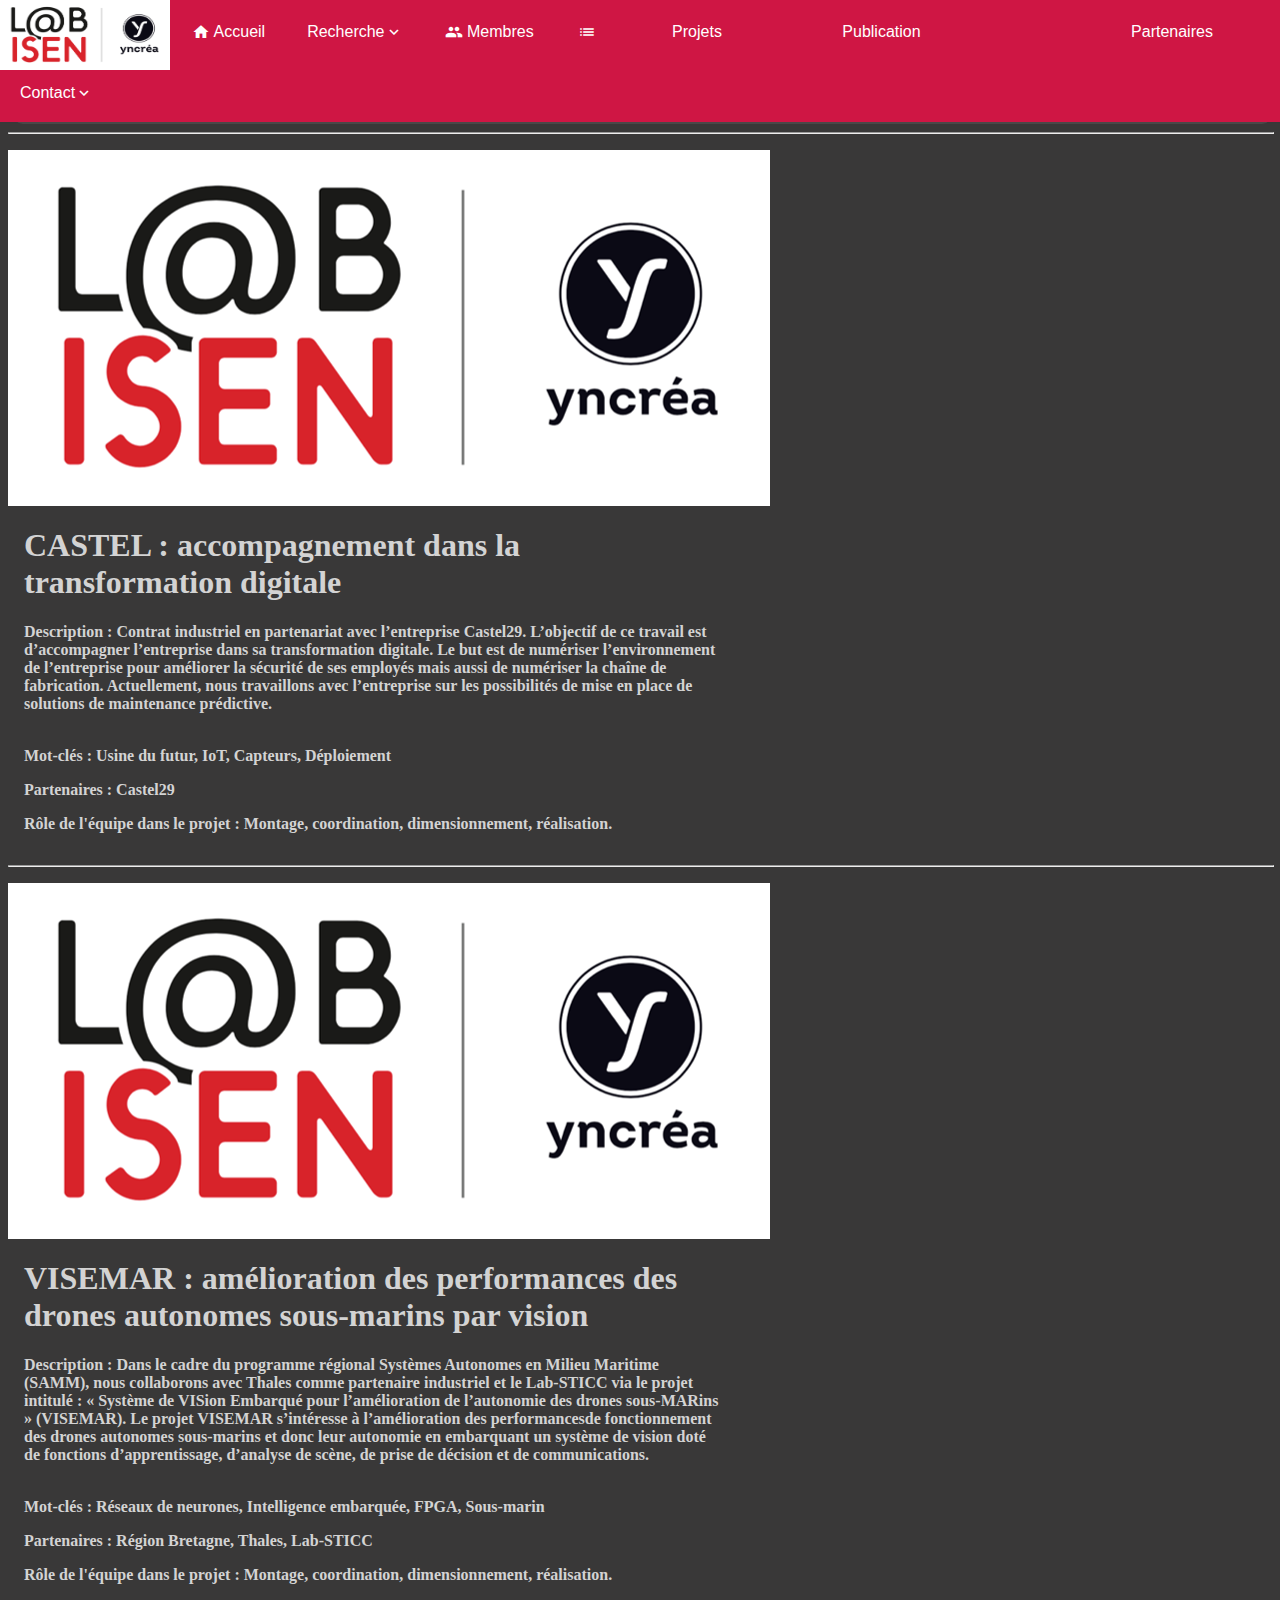
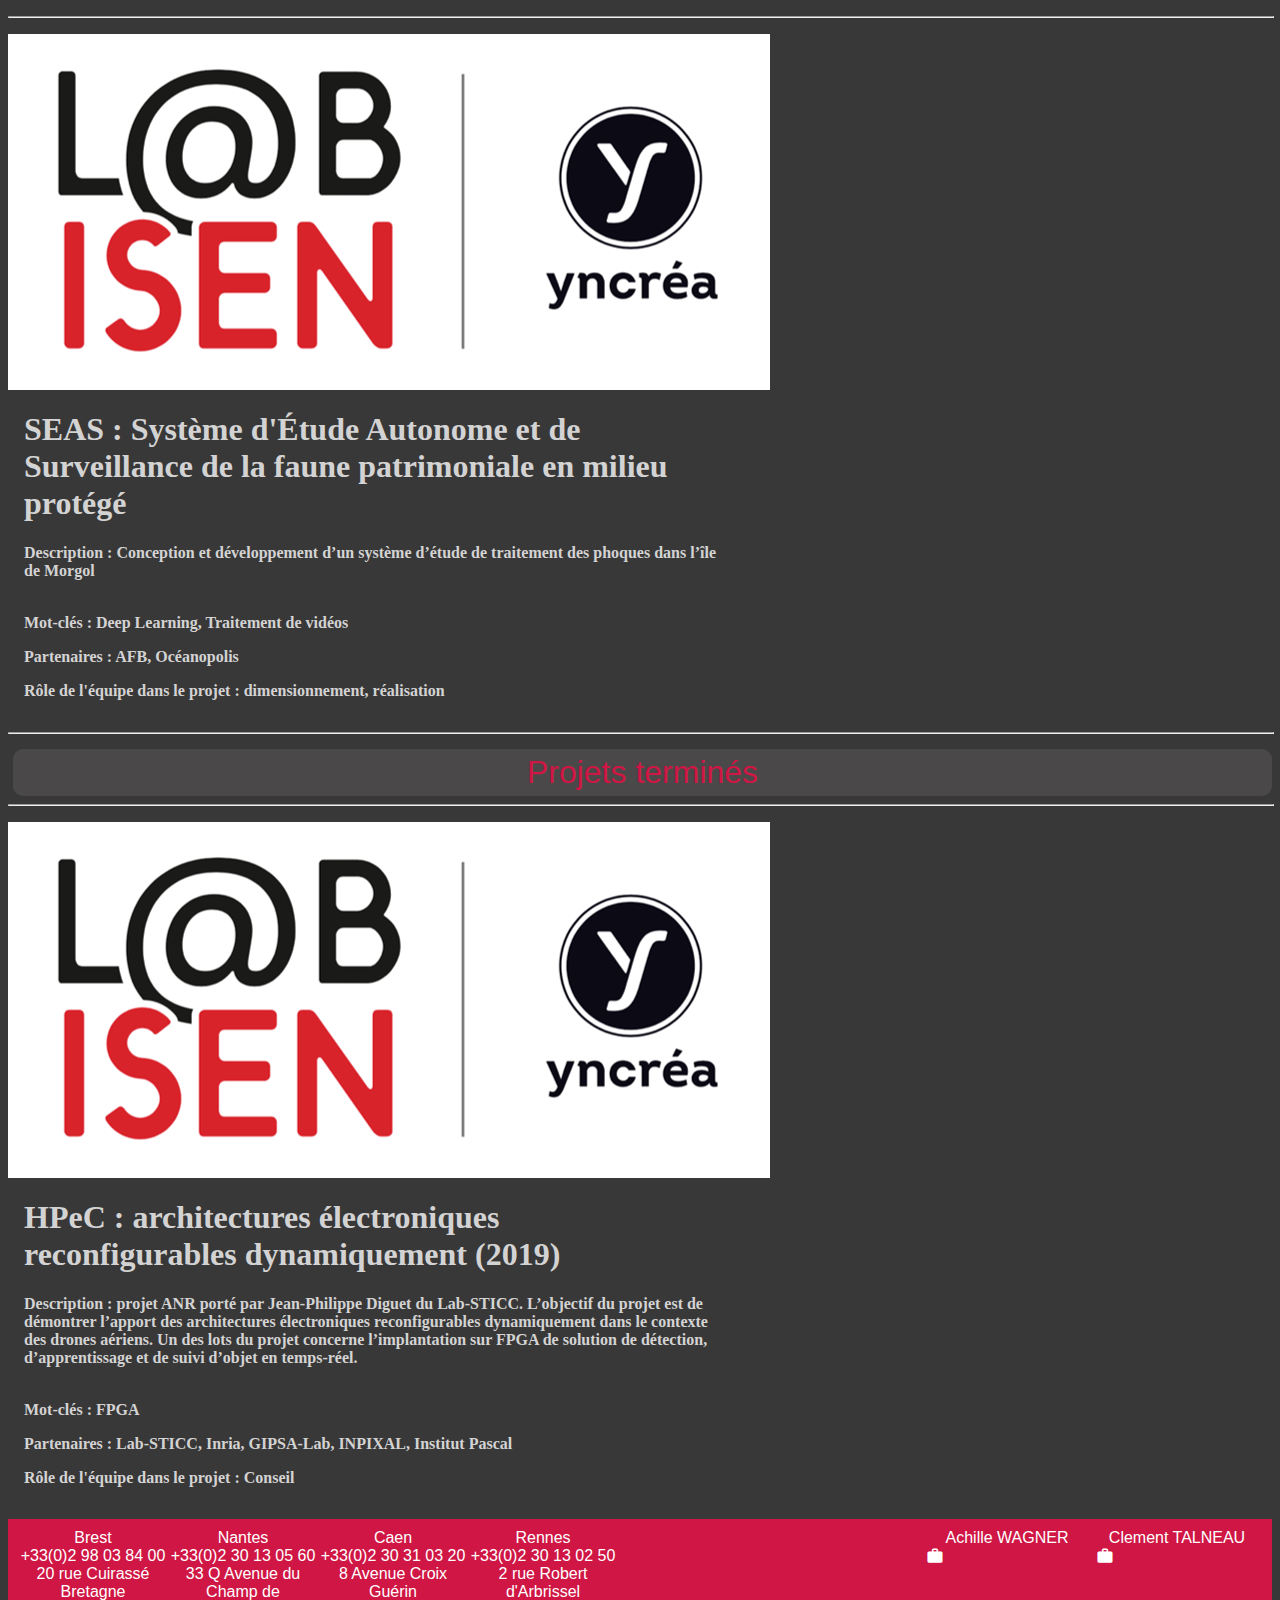
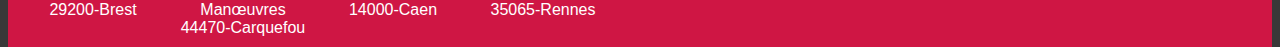
<file: Projets.html>
<!DOCTYPE html>
<html lang="fr">
    <head>
        <meta charset="utf-8">
        <title> Projets </title>
        <link href="css/Projets.css"rel="stylesheet">
        <link href="style_general.css" rel="stylesheet">
        <link href="https://fonts.googleapis.com/icon?family=Material+Icons"rel="stylesheet">
        <link rel = "icon" href ="Doc images/pagelogo.png"type = "image/x-icon">
    </head>
    <header>
        <a id="labisenlogo" href="Accueil.html"><img src="Doc images/LabISEN.png" href="Accueil.html" alt="LabISEN" id="header-img" width="170px"height="70px"></a>
        <nobr><a class="nav-link" href="Accueil.html"><span class="material-icons">home</span> Accueil</a></nobr>
        <nobr>
            <div class="dropdown">
                <button class="dropbtn">Recherche<span class="material-icons">expand_more</span></button>
                <div class="dropdown-content">
                    <a href="Recherche.html#thematiques"><span class="material-icons">biotech</span> Thématiques de Recherche</a>
                    <a href="Recherche.html#plateformes"><span class="material-icons">domain</span> Plateformes Technologique</a>
                </div>
            </div> 
        </nobr>
        <nobr><a href="Membres.html"><span class="material-icons">people</span> Membres</a></nobr>
        <nobr><a href="Projets.html"><span class="material-icons">list_alt</span> Projets</a></nobr>
        <nobr><a href="Publications.html"><span class="material-icons">feed</span> Publication</a></nobr>
        <nobr><a href="Partenaires.html"><span class="material-icons">handshake</span> Partenaires</a></nobr>   
        <nobr>
            <div class="dropdown">
                <button class="dropbtn">Contact<span class="material-icons">expand_more</span></button>
                <div class="dropdown-content">
                    <a href="Infos_et_contact.html#contact"><span class="material-icons">contact_mail</span> Contactez-Nous</a>
                    <a href="Infos_et_contact.html#map"><span class="material-icons">map</span> Plan d'accès</a>
                    <a href="Infos_et_contact.html#work"><span class="material-icons">work_outline</span> Offres d'emploi</a>
                </div>
            </div>
        </nobr>
    </header>


    <body>
        <br><br><br>
        <div class="title">Projets en cours</div>

        <hr> <!-- Ligne de séparation -->

        <div class="projet">
            <img height="45%" src="Doc images/LabISEN.png">
            <div class="details_projets">
                <h1>
                    CASTEL : accompagnement dans la transformation digitale
                </h1>
                <b>Description : Contrat industriel en partenariat avec l’entreprise Castel29. L’objectif de ce travail est d’accompagner l’entreprise dans sa transformation digitale. Le but est de numériser l’environnement de l’entreprise pour améliorer la sécurité de ses employés mais aussi de numériser la chaîne de fabrication. Actuellement, nous travaillons avec l’entreprise sur les possibilités de mise en place de solutions de maintenance prédictive.</b><p></p>
                <br>
                <b>Mot-clés :  Usine du futur, IoT, Capteurs, Déploiement</b><p></p>
                <b>Partenaires : Castel29</b><p></p>
                <b>Rôle de l'équipe dans le projet : Montage, coordination, dimensionnement, réalisation.</b><p></p>
            </div>
        </div>

        <hr> <!-- Ligne de séparation -->

        <div class="projet">
            <img height="45%" src="Doc images/LabISEN.png">
            <div class="details_projets">
                <h1>
                    VISEMAR  : amélioration des performances des drones autonomes sous-marins par vision
                </h1>
                <b>Description : Dans le cadre du programme régional Systèmes Autonomes en Milieu Maritime (SAMM), nous collaborons avec Thales comme partenaire industriel et le Lab-STICC via le projet intitulé : « Système de VISion Embarqué pour l’amélioration de l’autonomie des drones sous-MARins » (VISEMAR). Le projet VISEMAR s’intéresse à l’amélioration des performancesde fonctionnement des drones autonomes sous-marins et donc leur autonomie en embarquant un système de vision doté de fonctions d’apprentissage, d’analyse de scène, de prise de décision et de communications.</b><p></p>
                <br>
                <b>Mot-clés : Réseaux de neurones, Intelligence embarquée, FPGA, Sous-marin</b><p></p>
                <b>Partenaires : Région Bretagne, Thales, Lab-STICC</b><p></p>
                <b>Rôle de l'équipe dans le projet : Montage, coordination, dimensionnement, réalisation.</b><p></p>
            </div>
            <br>
        </div>

        <hr> <!-- Ligne de séparation -->

        <div class="projet">
            <img height="45%" src="Doc images/LabISEN.png">
            <div class="details_projets">
                <h1>
                    SEAS : Système d'Étude Autonome et de Surveillance de la faune patrimoniale en milieu protégé
                </h1>
                <b>Description : Conception et développement d’un système d’étude de traitement des phoques dans l’île de Morgol</b><p></p>
                <br>
                <b>Mot-clés : Deep Learning, Traitement de vidéos</b><p></p>
                <b>Partenaires : AFB, Océanopolis</b><p></p>
                <b>Rôle de l'équipe dans le projet : dimensionnement, réalisation</b><p></p>
            </div>
            <br>
        </div>
        
        <hr> <!-- Ligne de séparation -->

        <div class="title">Projets terminés</div>

        <hr> <!-- Ligne de séparation -->

        <div class="projet">
            <img height="45%" src="Doc images/LabISEN.png">
            <div class="details_projets">
                <h1>
                    HPeC : architectures électroniques reconfigurables dynamiquement (2019)
                </h1>
                <b>Description : projet ANR porté par Jean-Philippe Diguet du Lab-STICC. L’objectif du projet est de démontrer l’apport des architectures électroniques reconfigurables dynamiquement dans le contexte des drones aériens. Un des lots du projet concerne l’implantation sur FPGA de solution de détection, d’apprentissage et de suivi d’objet en temps-réel.</b><p></p>
                <br>
                <b>Mot-clés : FPGA</b><p></p>
                <b>Partenaires : Lab-STICC, Inria, GIPSA-Lab, INPIXAL, Institut Pascal</b><p></p>
                <b>Rôle de l'équipe dans le projet : Conseil</b><p></p>
            </div>
            <br>
        </div>
    </body>


    <footer>
        <div class="item_left">
            <a href="https://isen-brest.fr/" target="_blank">Brest</a>
            <div><a href="tel:+33 02 98 03 84 00">+33(0)2 98 03 84 00</a></div>
            <div><a href="https://www.google.fr/maps/place/ISEN+Yncr%C3%A9a+Ouest+-+Site+de+Brest/@48.4069629,-4.4964827,18.17z/data=!4m5!3m4!1s0x4816bbf230f791a7:0xc5ac9be0d1314c13!8m2!3d48.4070554!4d-4.495554" target="_blank">20 rue Cuirassé Bretagne</a></div>
            <div><a href="https://www.google.fr/maps/place/ISEN+Yncr%C3%A9a+Ouest+-+Site+de+Brest/@48.4069629,-4.4964827,18.17z/data=!4m5!3m4!1s0x4816bbf230f791a7:0xc5ac9be0d1314c13!8m2!3d48.4070554!4d-4.495554" target="_blank">29200-Brest</a></div>
        </div>
        <div class="item_left">
            <a href="https://isen-nantes.fr/" target="_blank">Nantes</a>
            <div><a href="tel:+33 02 30 13 05 60">+33(0)2 30 13 05 60</a></div>
            <div><a href="https://www.google.fr/maps/place/ISEN+Nantes/@47.2742085,-1.5066872,17z/data=!4m13!1m7!3m6!1s0x4805efdce96d0d93:0x30fc3ac0c4f1586e!2s33+Av.+du+Champ+de+Man%C5%93uvre,+44300+Carquefou!3b1!8m2!3d47.2742049!4d-1.5041123!3m4!1s0x4805efdb748453c7:0xf9cb0e917832eb00!8m2!3d47.2748664!4d-1.5050521" target="_blank">33 Q Avenue du Champ de Manœuvres</a></div>
            <div><a href="https://www.google.fr/maps/place/ISEN+Nantes/@47.2742085,-1.5066872,17z/data=!4m13!1m7!3m6!1s0x4805efdce96d0d93:0x30fc3ac0c4f1586e!2s33+Av.+du+Champ+de+Man%C5%93uvre,+44300+Carquefou!3b1!8m2!3d47.2742049!4d-1.5041123!3m4!1s0x4805efdb748453c7:0xf9cb0e917832eb00!8m2!3d47.2748664!4d-1.5050521" target="_blank">44470-Carquefou</a></div>
        </div>
        <div class="item_left">
            <a href="https://isen-caen.fr/" target="_blank">Caen</a>
            <div><a href="tel:+33 02 30 31 03 20">+33(0)2 30 31 03 20</a></div>
            <div><a href="https://www.google.fr/maps/place/ISEN+Caen/@49.1891116,-0.35702,18z/data=!3m1!4b1!4m5!3m4!1s0x480a43ea847e5455:0xe897028f3efb58c7!8m2!3d49.1891099!4d-0.3557325" target="_blank">8 Avenue Croix Guérin</a></div>
            <div><a href="https://www.google.fr/maps/place/ISEN+Caen/@49.1891116,-0.35702,18z/data=!3m1!4b1!4m5!3m4!1s0x480a43ea847e5455:0xe897028f3efb58c7!8m2!3d49.1891099!4d-0.3557325" target="_blank">14000-Caen</a></div>
        </div>
        <div class="item_left">
            <a href="https://isen-rennes.fr/" target="_blank">Rennes</a>
            <div><a href="tel:+33 02 30 13 02 50">+33(0)2 30 13 02 50</a></div>
            <div><a href="https://www.google.fr/maps/place/ISEN+Rennes/@48.1277339,-1.6934895,18z/data=!3m1!4b1!4m5!3m4!1s0x480edec377e31977:0xd0e42980edd9ebd3!8m2!3d48.1277323!4d-1.6923425"target="_blank">2 rue Robert d'Arbrissel</a></div>
            <div><a href="https://www.google.fr/maps/place/ISEN+Rennes/@48.1277339,-1.6934895,18z/data=!3m1!4b1!4m5!3m4!1s0x480edec377e31977:0xd0e42980edd9ebd3!8m2!3d48.1277323!4d-1.6923425"target="_blank">35065-Rennes</a></div>
        </div>
        <div class="item_right" id="literal_first_name">
            Achille WAGNER
            <a href="https://fr.linkedin.com/"><span class="material-icons">work_outline</span></a>
        </div>
        <div class="item_right">
            Clement TALNEAU
            <a href="https://fr.linkedin.com/"><span class="material-icons">work_outline</span></a>
        </div>
    </footer>
</html>
</file>
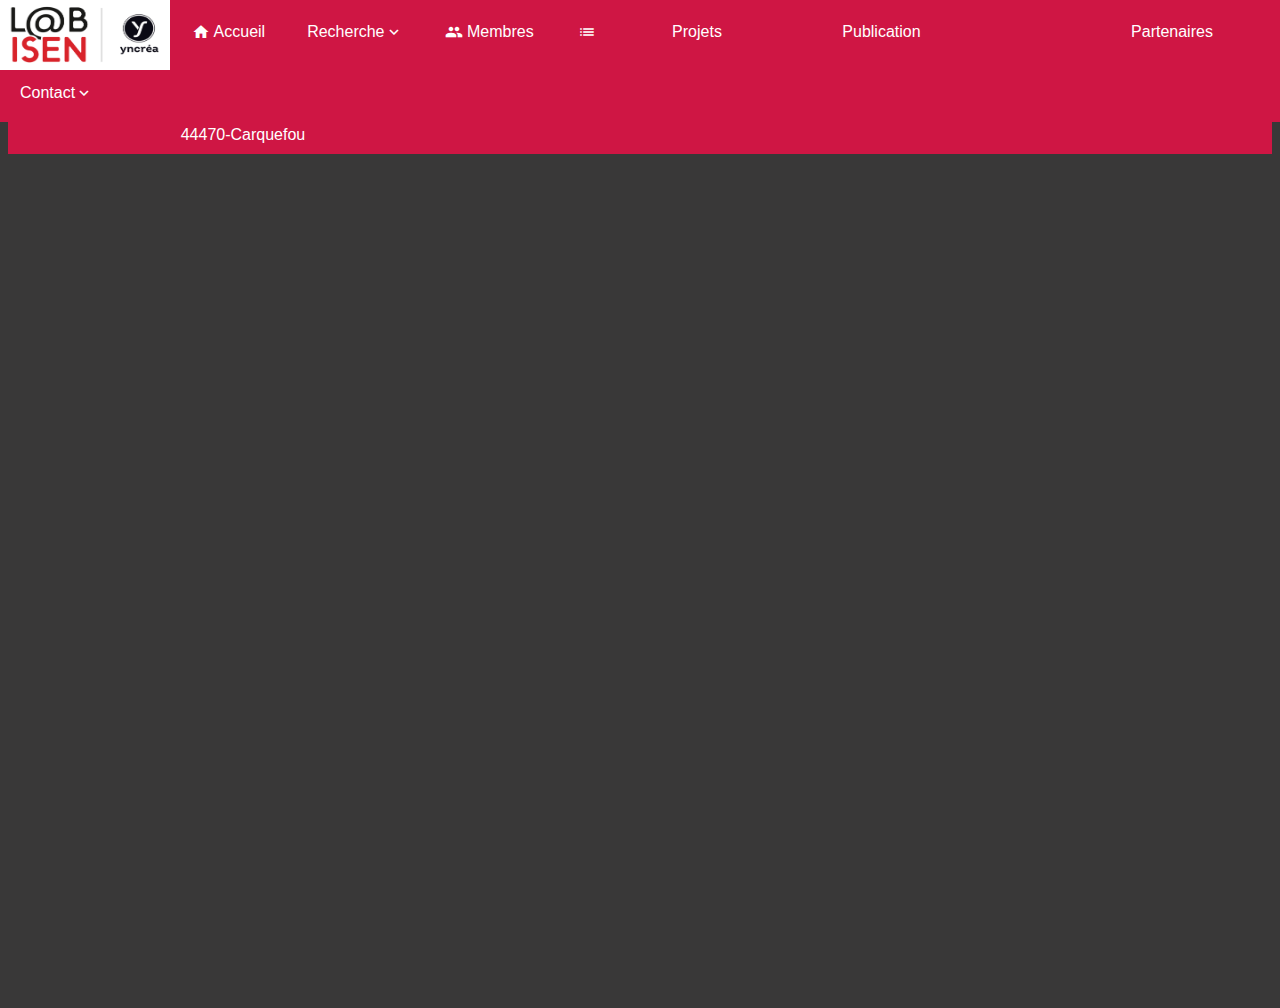
<file: Publications.html>
<!DOCTYPE html>
<html lang="fr">
    <head>
        <meta charset="utf-8">
        <title> Publications </title>
        <link href="css/Publications.css"rel="stylesheet">
        <link href="style_general.css" rel="stylesheet">
        <link href="https://fonts.googleapis.com/icon?family=Material+Icons"rel="stylesheet">
        <link rel = "icon" href ="Doc images/pagelogo.png"type = "image/x-icon">
    </head>
    <header>
        <a id="labisenlogo" href="Accueil.html"><img src="Doc images/LabISEN.png" href="Accueil.html" alt="LabISEN" id="header-img" width="170px"height="70px"></a>
        <nobr><a class="nav-link" href="Accueil.html"><span class="material-icons">home</span> Accueil</a></nobr>
        <nobr>
            <div class="dropdown">
                <button class="dropbtn">Recherche<span class="material-icons">expand_more</span></button>
                <div class="dropdown-content">
                    <a href="Recherche.html#thematiques"><span class="material-icons">biotech</span> Thématiques de Recherche</a>
                    <a href="Recherche.html#plateformes"><span class="material-icons">domain</span> Plateformes Technologique</a>
                </div>
            </div> 
        </nobr>
        <nobr><a href="Membres.html"><span class="material-icons">people</span> Membres</a></nobr>
        <nobr><a href="Projets.html"><span class="material-icons">list_alt</span> Projets</a></nobr>
        <nobr><a href="Publications.html"><span class="material-icons">feed</span> Publication</a></nobr>
        <nobr><a href="Partenaires.html"><span class="material-icons">handshake</span> Partenaires</a></nobr>   
        <nobr>
            <div class="dropdown">
                <button class="dropbtn">Contact<span class="material-icons">expand_more</span></button>
                <div class="dropdown-content">
                    <a href="Infos_et_contact.html#contact"><span class="material-icons">contact_mail</span> Contactez-Nous</a>
                    <a href="Infos_et_contact.html#map"><span class="material-icons">map</span> Plan d'accès</a>
                    <a href="Infos_et_contact.html#work"><span class="material-icons">work_outline</span> Offres d'emploi</a>
                </div>
            </div>
        </nobr>
    </header>
    <body>
        texte
    </body>
    
    <footer>
        <div class="item_left">
            <a href="https://isen-brest.fr/" target="_blank">Brest</a>
            <div><a href="tel:+33 02 98 03 84 00">+33(0)2 98 03 84 00</a></div>
            <div><a href="https://www.google.fr/maps/place/ISEN+Yncr%C3%A9a+Ouest+-+Site+de+Brest/@48.4069629,-4.4964827,18.17z/data=!4m5!3m4!1s0x4816bbf230f791a7:0xc5ac9be0d1314c13!8m2!3d48.4070554!4d-4.495554" target="_blank">20 rue Cuirassé Bretagne</a></div>
            <div><a href="https://www.google.fr/maps/place/ISEN+Yncr%C3%A9a+Ouest+-+Site+de+Brest/@48.4069629,-4.4964827,18.17z/data=!4m5!3m4!1s0x4816bbf230f791a7:0xc5ac9be0d1314c13!8m2!3d48.4070554!4d-4.495554" target="_blank">29200-Brest</a></div>
        </div>
        <div class="item_left">
            <a href="https://isen-nantes.fr/" target="_blank">Nantes</a>
            <div><a href="tel:+33 02 30 13 05 60">+33(0)2 30 13 05 60</a></div>
            <div><a href="https://www.google.fr/maps/place/ISEN+Nantes/@47.2742085,-1.5066872,17z/data=!4m13!1m7!3m6!1s0x4805efdce96d0d93:0x30fc3ac0c4f1586e!2s33+Av.+du+Champ+de+Man%C5%93uvre,+44300+Carquefou!3b1!8m2!3d47.2742049!4d-1.5041123!3m4!1s0x4805efdb748453c7:0xf9cb0e917832eb00!8m2!3d47.2748664!4d-1.5050521" target="_blank">33 Q Avenue du Champ de Manœuvres</a></div>
            <div><a href="https://www.google.fr/maps/place/ISEN+Nantes/@47.2742085,-1.5066872,17z/data=!4m13!1m7!3m6!1s0x4805efdce96d0d93:0x30fc3ac0c4f1586e!2s33+Av.+du+Champ+de+Man%C5%93uvre,+44300+Carquefou!3b1!8m2!3d47.2742049!4d-1.5041123!3m4!1s0x4805efdb748453c7:0xf9cb0e917832eb00!8m2!3d47.2748664!4d-1.5050521" target="_blank">44470-Carquefou</a></div>
        </div>
        <div class="item_left">
            <a href="https://isen-caen.fr/" target="_blank">Caen</a>
            <div><a href="tel:+33 02 30 31 03 20">+33(0)2 30 31 03 20</a></div>
            <div><a href="https://www.google.fr/maps/place/ISEN+Caen/@49.1891116,-0.35702,18z/data=!3m1!4b1!4m5!3m4!1s0x480a43ea847e5455:0xe897028f3efb58c7!8m2!3d49.1891099!4d-0.3557325" target="_blank">8 Avenue Croix Guérin</a></div>
            <div><a href="https://www.google.fr/maps/place/ISEN+Caen/@49.1891116,-0.35702,18z/data=!3m1!4b1!4m5!3m4!1s0x480a43ea847e5455:0xe897028f3efb58c7!8m2!3d49.1891099!4d-0.3557325" target="_blank">14000-Caen</a></div>
        </div>
        <div class="item_left">
            <a href="https://isen-rennes.fr/" target="_blank">Rennes</a>
            <div><a href="tel:+33 02 30 13 02 50">+33(0)2 30 13 02 50</a></div>
            <div><a href="https://www.google.fr/maps/place/ISEN+Rennes/@48.1277339,-1.6934895,18z/data=!3m1!4b1!4m5!3m4!1s0x480edec377e31977:0xd0e42980edd9ebd3!8m2!3d48.1277323!4d-1.6923425"target="_blank">2 rue Robert d'Arbrissel</a></div>
            <div><a href="https://www.google.fr/maps/place/ISEN+Rennes/@48.1277339,-1.6934895,18z/data=!3m1!4b1!4m5!3m4!1s0x480edec377e31977:0xd0e42980edd9ebd3!8m2!3d48.1277323!4d-1.6923425"target="_blank">35065-Rennes</a></div>
        </div>
        <div class="item_right" id="literal_first_name">
            Achille WAGNER
            <a href="https://fr.linkedin.com/"><span class="material-icons">work_outline</span></a>
        </div>
        <div class="item_right">
            Clement TALNEAU
            <a href="https://fr.linkedin.com/"><span class="material-icons">work_outline</span></a>
        </div>
    </footer>
</html>
</file>
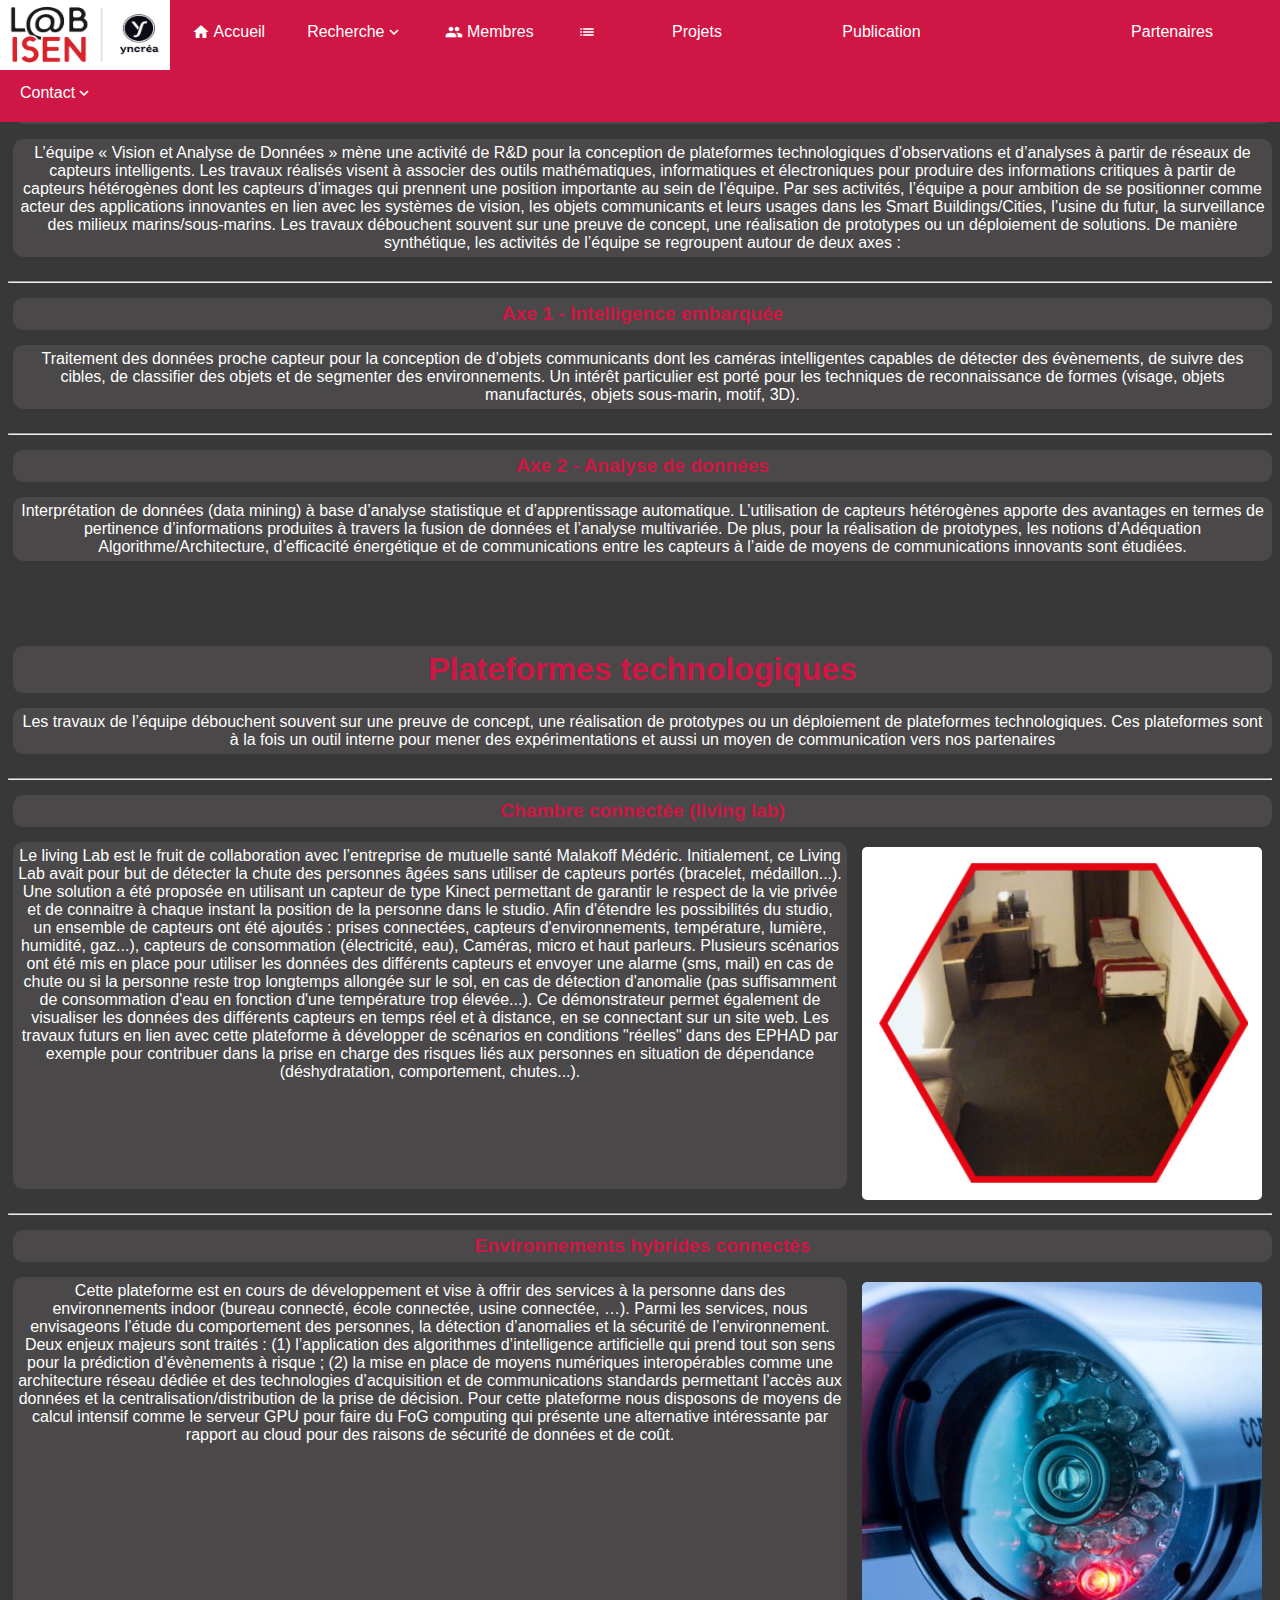
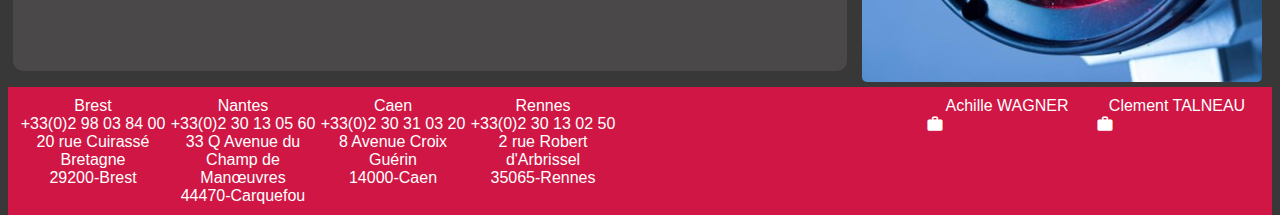
<file: Recherche.html>
<!DOCTYPE html>
<html lang="fr">
    <head>
        <meta charset="utf-8">
        <title> Recherche </title>
        <link href="css/Recherche.css"rel="stylesheet">
        <link href="style_general.css" rel="stylesheet">
        <link href="https://fonts.googleapis.com/icon?family=Material+Icons"rel="stylesheet">
        <link rel = "icon" href="Doc images/pagelogo.png" type = "image/x-icon">
    </head>
    <header>
        <a id="labisenlogo" href="Accueil.html"><img src="Doc images/LabISEN.png" href="Accueil.html" alt="LabISEN" id="header-img" width="170px"height="70px"></a>
        <nobr><a class="nav-link" href="Accueil.html"><span class="material-icons">home</span> Accueil</a></nobr>
        <nobr>
            <div class="dropdown">
                <button class="dropbtn">Recherche<span class="material-icons">expand_more</span></button>
                <div class="dropdown-content">
                    <a href="Recherche.html#thematiques"><span class="material-icons">biotech</span> Thématiques de Recherche</a>
                    <a href="Recherche.html#plateformes"><span class="material-icons">domain</span> Plateformes Technologique</a>
                </div>
            </div> 
        </nobr>
        <nobr><a href="Membres.html"><span class="material-icons">people</span> Membres</a></nobr>
        <nobr><a href="Projets.html"><span class="material-icons">list_alt</span> Projets</a></nobr>
        <nobr><a href="Publications.html"><span class="material-icons">feed</span> Publication</a></nobr>
        <nobr><a href="Partenaires.html"><span class="material-icons">handshake</span> Partenaires</a></nobr>   
        <nobr>
            <div class="dropdown">
                <button class="dropbtn">Contact<span class="material-icons">expand_more</span></button>
                <div class="dropdown-content">
                    <a href="Infos_et_contact.html#contact"><span class="material-icons">contact_mail</span> Contactez-Nous</a>
                    <a href="Infos_et_contact.html#map"><span class="material-icons">map</span> Plan d'accès</a>
                    <a href="Infos_et_contact.html#work"><span class="material-icons">work_outline</span> Offres d'emploi</a>
                </div>
            </div>
        </nobr>
    </header>
    <body>
        <br id="thematiques"><br><br>

        <h1>
            Thématiques de recherche
        </h1>
        <div class="thematique">
            <p>
                L’équipe « Vision et Analyse de Données » mène une activité de R&D pour la conception de plateformes technologiques d’observations et d’analyses à partir de réseaux de capteurs intelligents. Les travaux réalisés visent à associer des outils mathématiques, informatiques et électroniques pour produire des informations critiques à partir de capteurs hétérogènes dont les capteurs d’images qui prennent une position importante au sein de l’équipe. Par ses activités, l’équipe a pour ambition de se positionner comme acteur des applications innovantes en lien avec les systèmes de vision, les objets communicants et leurs usages dans les Smart Buildings/Cities, l’usine du futur, la surveillance des milieux marins/sous-marins. Les travaux débouchent souvent sur une preuve de concept, une réalisation de prototypes ou un déploiement de solutions. De manière synthétique, les activités de l’équipe se regroupent autour de deux axes :
            </p>
        </div>
        <hr> <!-- Ligne de séparation -->

        <h2>
            Axe 1 - Intelligence embarquée
        </h2>
        <div class="thematique">
            <p>
                Traitement des données proche capteur pour la conception de d’objets communicants dont les caméras intelligentes capables de détecter des évènements, de suivre des cibles, de classifier des objets et de segmenter des environnements. Un intérêt particulier est porté pour les techniques de reconnaissance de formes (visage, objets manufacturés, objets sous-marin, motif, 3D).
            </p>
        </div>
        <hr> <!-- Ligne de séparation -->

        <h2>
            Axe 2 - Analyse de données
        </h2>
        <div class="thematique">
            <p>
                Interprétation de données (data mining) à base d’analyse statistique et d’apprentissage automatique. L’utilisation de capteurs hétérogènes apporte des avantages en termes de pertinence d’informations produites à travers la fusion de données et l’analyse multivariée. De plus, pour la réalisation de prototypes, les notions d’Adéquation Algorithme/Architecture, d’efficacité énergétique et de communications entre les capteurs à l’aide de moyens de communications innovants sont étudiées.
            </p>
        </div>

        <br id="plateformes"><br><br>

        <h1>
            Plateformes technologiques
        </h1>
        <div class="thematique">
            <p>
                Les travaux de l’équipe débouchent souvent sur une preuve de concept, une réalisation de prototypes ou un déploiement de plateformes technologiques. Ces plateformes sont à la fois un outil interne pour mener des expérimentations et aussi un moyen de communication vers nos partenaires
            </p>
        </div>

        <hr> <!-- Ligne de séparation -->
        <h2>
            Chambre connectée (living lab)
        </h2>
        <div class="thematique">
            <p> <!-- TODO ajouter images -->
                Le living Lab est le fruit de collaboration avec l’entreprise de mutuelle santé Malakoff Médéric. Initialement, ce Living Lab avait pour but de détecter la chute des personnes âgées sans utiliser de capteurs portés (bracelet, médaillon...). Une solution a été proposée en utilisant un capteur de type Kinect permettant de garantir le respect de la vie privée et de connaitre à chaque instant la position de la personne dans le studio. Afin d'étendre les possibilités du studio, un ensemble de capteurs ont été ajoutés : prises connectées, capteurs d'environnements, température, lumière, humidité, gaz...), capteurs de consommation (électricité, eau), Caméras, micro et haut parleurs. Plusieurs scénarios ont été mis en place pour utiliser les données des différents capteurs et envoyer une alarme (sms, mail) en cas de chute ou si la personne reste trop longtemps allongée sur le sol, en cas de détection d'anomalie (pas suffisamment de consommation d'eau en fonction d'une température trop élevée...). Ce démonstrateur permet également de visualiser les données des différents capteurs en temps réel et à distance, en se connectant sur un site web. Les travaux futurs en lien avec cette plateforme à développer de scénarios en conditions "réelles" dans des EPHAD par exemple pour contribuer dans la prise en charge des risques liés aux personnes en situation de dépendance (déshydratation, comportement, chutes...).
            </p>
            <img src="Doc images/livinglab.PNG">
        </div>

        <hr> <!-- Ligne de séparation -->
        <h2>
            Environnements hybrides connectés
        </h2>
        <div class="thematique">
            <p>
                Cette plateforme est en cours de développement et vise à offrir des services à la personne dans des environnements indoor (bureau connecté, école connectée, usine connectée, …). Parmi les services, nous envisageons l’étude du comportement des personnes, la détection d’anomalies et la sécurité de l’environnement. Deux enjeux majeurs sont traités : (1) l’application des algorithmes d’intelligence artificielle qui prend tout son sens pour la prédiction d’évènements à risque ; (2) la mise en place de moyens numériques interopérables comme une architecture réseau dédiée et des technologies d’acquisition et de communications standards permettant l’accès aux données et la centralisation/distribution de la prise de décision. Pour cette plateforme nous disposons de moyens de calcul intensif comme le serveur GPU pour faire du FoG computing qui présente une alternative intéressante par rapport au cloud pour des raisons de sécurité de données et de coût.
            </p>
            <img src="Doc images/cam.jpg">
        </div>
    </body>
    
    <footer>
        <div class="item_left">
            <a href="https://isen-brest.fr/" target="_blank">Brest</a>
            <div><a href="tel:+33 02 98 03 84 00">+33(0)2 98 03 84 00</a></div>
            <div><a href="https://www.google.fr/maps/place/ISEN+Yncr%C3%A9a+Ouest+-+Site+de+Brest/@48.4069629,-4.4964827,18.17z/data=!4m5!3m4!1s0x4816bbf230f791a7:0xc5ac9be0d1314c13!8m2!3d48.4070554!4d-4.495554" target="_blank">20 rue Cuirassé Bretagne</a></div>
            <div><a href="https://www.google.fr/maps/place/ISEN+Yncr%C3%A9a+Ouest+-+Site+de+Brest/@48.4069629,-4.4964827,18.17z/data=!4m5!3m4!1s0x4816bbf230f791a7:0xc5ac9be0d1314c13!8m2!3d48.4070554!4d-4.495554" target="_blank">29200-Brest</a></div>
        </div>
        <div class="item_left">
            <a href="https://isen-nantes.fr/" target="_blank">Nantes</a>
            <div><a href="tel:+33 02 30 13 05 60">+33(0)2 30 13 05 60</a></div>
            <div><a href="https://www.google.fr/maps/place/ISEN+Nantes/@47.2742085,-1.5066872,17z/data=!4m13!1m7!3m6!1s0x4805efdce96d0d93:0x30fc3ac0c4f1586e!2s33+Av.+du+Champ+de+Man%C5%93uvre,+44300+Carquefou!3b1!8m2!3d47.2742049!4d-1.5041123!3m4!1s0x4805efdb748453c7:0xf9cb0e917832eb00!8m2!3d47.2748664!4d-1.5050521" target="_blank">33 Q Avenue du Champ de Manœuvres</a></div>
            <div><a href="https://www.google.fr/maps/place/ISEN+Nantes/@47.2742085,-1.5066872,17z/data=!4m13!1m7!3m6!1s0x4805efdce96d0d93:0x30fc3ac0c4f1586e!2s33+Av.+du+Champ+de+Man%C5%93uvre,+44300+Carquefou!3b1!8m2!3d47.2742049!4d-1.5041123!3m4!1s0x4805efdb748453c7:0xf9cb0e917832eb00!8m2!3d47.2748664!4d-1.5050521" target="_blank">44470-Carquefou</a></div>
        </div>
        <div class="item_left">
            <a href="https://isen-caen.fr/" target="_blank">Caen</a>
            <div><a href="tel:+33 02 30 31 03 20">+33(0)2 30 31 03 20</a></div>
            <div><a href="https://www.google.fr/maps/place/ISEN+Caen/@49.1891116,-0.35702,18z/data=!3m1!4b1!4m5!3m4!1s0x480a43ea847e5455:0xe897028f3efb58c7!8m2!3d49.1891099!4d-0.3557325" target="_blank">8 Avenue Croix Guérin</a></div>
            <div><a href="https://www.google.fr/maps/place/ISEN+Caen/@49.1891116,-0.35702,18z/data=!3m1!4b1!4m5!3m4!1s0x480a43ea847e5455:0xe897028f3efb58c7!8m2!3d49.1891099!4d-0.3557325" target="_blank">14000-Caen</a></div>
        </div>
        <div class="item_left">
            <a href="https://isen-rennes.fr/" target="_blank">Rennes</a>
            <div><a href="tel:+33 02 30 13 02 50">+33(0)2 30 13 02 50</a></div>
            <div><a href="https://www.google.fr/maps/place/ISEN+Rennes/@48.1277339,-1.6934895,18z/data=!3m1!4b1!4m5!3m4!1s0x480edec377e31977:0xd0e42980edd9ebd3!8m2!3d48.1277323!4d-1.6923425"target="_blank">2 rue Robert d'Arbrissel</a></div>
            <div><a href="https://www.google.fr/maps/place/ISEN+Rennes/@48.1277339,-1.6934895,18z/data=!3m1!4b1!4m5!3m4!1s0x480edec377e31977:0xd0e42980edd9ebd3!8m2!3d48.1277323!4d-1.6923425"target="_blank">35065-Rennes</a></div>
        </div>
        <div class="item_right" id="literal_first_name">
            Achille WAGNER
            <a href="https://fr.linkedin.com/"><span class="material-icons">work_outline</span></a>
        </div>
        <div class="item_right">
            Clement TALNEAU
            <a href="https://fr.linkedin.com/"><span class="material-icons">work_outline</span></a>
        </div>
    </footer>
</html>
</file>
<file: css/Accueil.css>
html{
    background-color: rgb(57, 56, 56);
}

.description #thematiques a{
    text-decoration: none;
    color: black;
}
.description #thematiques{
    border-radius: 8px;
    background-color: white;
    color: black;
    border: 2px solid #cf1644;
    padding: 15px;
}

.description #thematiques:hover{
    box-shadow: 0 12px 16px 0 rgba(0,0,0,0.24), 0 17px 50px 0 rgba(0,0,0,0.19);
    cursor:pointer;
}

.description{
    padding: 10px;
    width: 40%;
    height: 40%;
    text-align: center;
    color:white;
    font-family: "Trebuchet MS", Arial, Helvetica, sans-serif;
    text-decoration: none;
    /*position: relative;*/ /* neutralisé car ça fait passer le body au dessus du header */
    border-radius: 10px;
    margin-top: 40px;
    margin-left: 15px;
    background-color: #4a4848;
    padding: 5px 5px 5px 5px;
}

.imgcompetences{
    text-align: left;
    color:white;
    font-family: "Trebuchet MS", Arial, Helvetica, sans-serif;
    text-decoration: none;
    position: relative;
    border-radius: 10px;
}
.imgcompetences h2{
    padding-left:10%;
}

.imgcompetences #competences{
    padding-top: 1%;
    padding-left: 17px;
    padding-bottom: 1%;
    width: 40%;
    height: 40%;
}
.feed{
    margin: 0 auto;
    padding: 15px;
    height: 100px;
    text-align: center;
    color:white;
    font-family: "Trebuchet MS", Arial, Helvetica, sans-serif;
    text-decoration: none;
    position: relative; 
    bottom: 20px;
    left: 0;
    right: 0;
}
.feed a{
    text-decoration: none;
    color: white;
}
</file>
<file: style_general.css>
/*
Contiens tous les styles des éléments comme les menus, footers et autres réglages partagés entre toutes les pages du site
*/

html {
    height:100%;
}

/* application des paramètres à tous les headers sans passer par l'ID car ils sont les mêmes sur toutes les pages */
header {
    background-color: #ff1f1f;

    position: fixed;
    top: 0;
    left: 0;
    right: 0;

    display:flex;


    /* nav */
    order: 2;
    overflow:inherit;

    background-color: #cf1644;
    align-self:center;
    align-items: center;
    flex-wrap: wrap;

    /* inherited from navbar */
    padding: 0px 0px 0px 0px;
    margin: 0px;
    /*text-align: center;*/
    /* display:inline-block; */
    /*vertical-align:top;*/
}

header nobr {
    list-style: none;
    padding: 0;
    margin: 0;
    align-self:center;

    list-style-type: none;
    padding: 10px;
    height: 24px;
    margin-top: 4px;
    margin-bottom: 4px;
    display: inline;
}

header nobr a, header nobr div button {
    padding: 20px 20px 20px 20px;
    color: white;
    font-size: 16px;
    font-family: "Trebuchet MS", Arial, Helvetica, sans-serif;
    text-decoration: none;
    line-height: 0px;
    padding: 5px 12px;
}

header nobr a:hover {
    background-color: #bd3737;
}

#labisenlogo {
    height: 70px;
}
/* body */
body {
    height:100%;
    position: relative;
    padding-bottom: 100px;
}

/* application des paramètres à tous les footer sans passer par l'ID car ils sont les mêmes sur toutes les pages */
footer {
    background-color: #cf1644;
    margin: 0 auto;
    padding: 10px;
    /*height: 100px;*/
    color:white;
    font-family: "Trebuchet MS", Arial, Helvetica, sans-serif;
    text-decoration: none;
    text-align: center;

    display: flex;
    flex-wrap: wrap;
    align-items: flex-start;
}

/* éléments du footer */

#literal_first_name { /* sert à décaler les noms vers la droite */
    margin-left: auto;
}

.item_left {
    float:left;
    display: inline;
    background: #cf1644;
    width: 150px;
}

.item_left a{
    text-decoration: none;
    color: white;
}

.item_right {
    float:right;
    display: inline;
    background: #cf1644;
    width: 170px;
}

.item_right a{
    text-decoration: none;
    color: white;
}

/* Menus de recherche du navbar */

.dropbtn{
    background-color: #cf1644;
    color: white;
    padding: 0px 10px 5px 10px;
    font-size: 16px;
    border: none;
}

.dropdown{
    position: relative;
    display: inline-block;
}

.dropdown-content{
    display: none;
    position: absolute;
    background-color: #f1f1f1;
    min-width: 300px;
    box-shadow: 0px 8px 16px 0px rgba(0,0,0,0.2);
    z-index: 1;
}

.dropdown-content a{
    color: black;
    padding: 5px 12px;
    text-decoration: none;
    display: block;
}

.dropdown-content a:hover {
    background-color: #ddd;
}

.dropdown:hover .dropdown-content {
    display: block;
}

.dropdown:hover .dropbtn {
    background-color: #bd3737;
}

.material-icons{
    vertical-align: text-top;
    font-size: 18px !important;
}
</file>
<file: css/Infos_et_contact.css>
html{
    background-color: rgb(57, 56, 56);
    color: white;
}
</file>
<file: css/Membres.css>
html{
    background-color: rgb(57, 56, 56);
    color: white;
}

.cardlist {
    display: flex;
    align-items: flex-start;
    flex-wrap: wrap;
}

.card {
    display: flex;
    flex-direction: column;
    align-items: center;

    color:white;
    background-color: #4a4848;

    /* border: solid; */
    border-width: 1px;
    border-radius:3px;
    border-color: #4a4848;

    margin-top: 15px;
    margin-bottom: 15px;
    margin-left: 15px;
    padding: 5px 5px 5px 5px;
    width: 15em;

    text-align: center;
    font-family: "Trebuchet MS", Arial, Helvetica, sans-serif;
}

/* Photo de profil */

.card_photo {
    background-color: #4a4848;

    display:flex;
    flex-direction: column;
    justify-content: space-around;
    align-items: center;

    margin-top: 0px;
    margin-left: 0px;
    margin-right: 0px;
    margin-bottom: 0px;
    padding: 0px 0px 0px 0px;

    top: 0;
    left: 0;
    right: 0;
    width: 100%;
    height: 9em;
}

/* Texte de la carte de présentation */

.card hr {
    width: 85%;
}

.card:hover {
    border-color: #cf1644;
    background-color: #cf1644;
}

.card b {
    font-size: larger;
}
/* Icones liens */

.linkslist {
    display: flex;
    align-items: center;
    justify-content: space-between;

    width: 50%;
    margin-top: 20px;
    margin-bottom: 20px;
}

.linkslist a {
    color:white;
    text-decoration: none;
    
}

span .material-icons {
    font-size: 600px !important;
}

/* Tags */

.taglist {
    display: flex;
    width: 85%;
    flex-wrap: wrap;
    justify-content: space-around;
}

.taglist nobr {
    color:white;
    background-color: grey;
    text-decoration: none;
    font-family: "Trebuchet MS", Arial, Helvetica, sans-serif;

    border-radius: 2px;
    
    padding: 1px 2px 1px 2px;
    margin: 2px 2px 2px 2px;
}
</file>
<file: css/Partenaires.css>
html{
    background-color: rgb(57, 56, 56);
    color: white;
}

.title {
    text-align: center;

    text-align: center;
    color:#cf1644;
    font-family: "Trebuchet MS", Arial, Helvetica, sans-serif;
    text-decoration: none;
    font-size:xx-large;

    border-radius: 10px;
    margin-top: 15px;
    margin-left: 5px;
    margin-bottom: 0px;
    background-color: #4a4848;
    padding: 5px 5px 5px 5px;
}

.partslist {
    display: flex;
    align-items: flex-start;
    flex-wrap: wrap;
}

.partenaire {
    display: flex;
    flex-direction: column;
    align-items: center;

    margin-left: 15px;
    margin-top: 15px;
}

.tags {
    display: flex;
    width: 85%;
    flex-wrap: wrap;
    justify-content: space-around;
}

.tags nobr {
    color:white;
    background-color: grey;
    text-decoration: none;
    font-family: "Trebuchet MS", Arial, Helvetica, sans-serif;

    border-radius: 2px;
    
    padding: 1px 2px 1px 2px;
    margin: 2px 2px 2px 2px;
}
</file>
<file: css/Projets.css>
html{
    background-color: rgb(57, 56, 56);
    color: white;
}

body hr {
    width: 100%;
}

.title {
    text-align: center;

    text-align: center;
    color:#cf1644;
    font-family: "Trebuchet MS", Arial, Helvetica, sans-serif;
    text-decoration: none;
    font-size:xx-large;

    border-radius: 10px;
    margin-top: 15px;
    margin-left: 5px;
    margin-bottom: 0px;
    background-color: #4a4848;
    padding: 5px 5px 5px 5px;
}

.projet {
    display: flex;
    justify-content: flex-start;
    align-items: flex-start;
    flex-wrap: wrap;

    margin-top: 1em;
    margin-bottom: 1em;
}

.projet img {
    
}

.details_projets {
    color:lightgray;
    margin-left: 1em;
    max-width: 55%;
}
</file>
<file: css/Publications.css>
html{
    background-color: rgb(57, 56, 56);
    color: white;
}
</file>
<file: css/Recherche.css>
html{
    background-color: rgb(57, 56, 56);
}

h1, h2 {
    text-align: center;

    text-align: center;
    color:#cf1644;
    font-family: "Trebuchet MS", Arial, Helvetica, sans-serif;
    text-decoration: none;
    /*position: relative;*/ /* neutralisé car ça fait passer le body au dessus du header */
    border-radius: 10px;
    margin-top: 15px;
    margin-left: 5px;
    margin-bottom: 0px;
    background-color: #4a4848;
    padding: 5px 5px 5px 5px;
}

h1 {
    font-size:xx-large;
}

h2{
    font-size: larger;
}

.thematique {
    display: grid;
    /* grid-row-gap: 50px;*/
}

.thematique p {
    grid-column-start: 1;
    grid-column-end: 8;
    grid-row-start: 1;
    grid-row-end: 12;

    text-align: center;
    color:white;
    font-family: "Trebuchet MS", Arial, Helvetica, sans-serif;
    text-decoration: none;
    /*position: relative;*/ /* neutralisé car ça fait passer le body au dessus du header */
    border-radius: 10px;
    margin-top: 15px;
    margin-left: 5px;
    background-color: #4a4848;
    padding: 5px 5px 5px 5px;
}

.thematique img {
    padding: 5px 5px 5px 5px;
    grid-column-start: 9;
    grid-column-end: 12;
    grid-row-start: 1;
    grid-row-end: 12;

    border-radius: 10px;
    margin-top: 15px;
    margin-left: 10px;
    margin-right: 5px;
}
</file>
